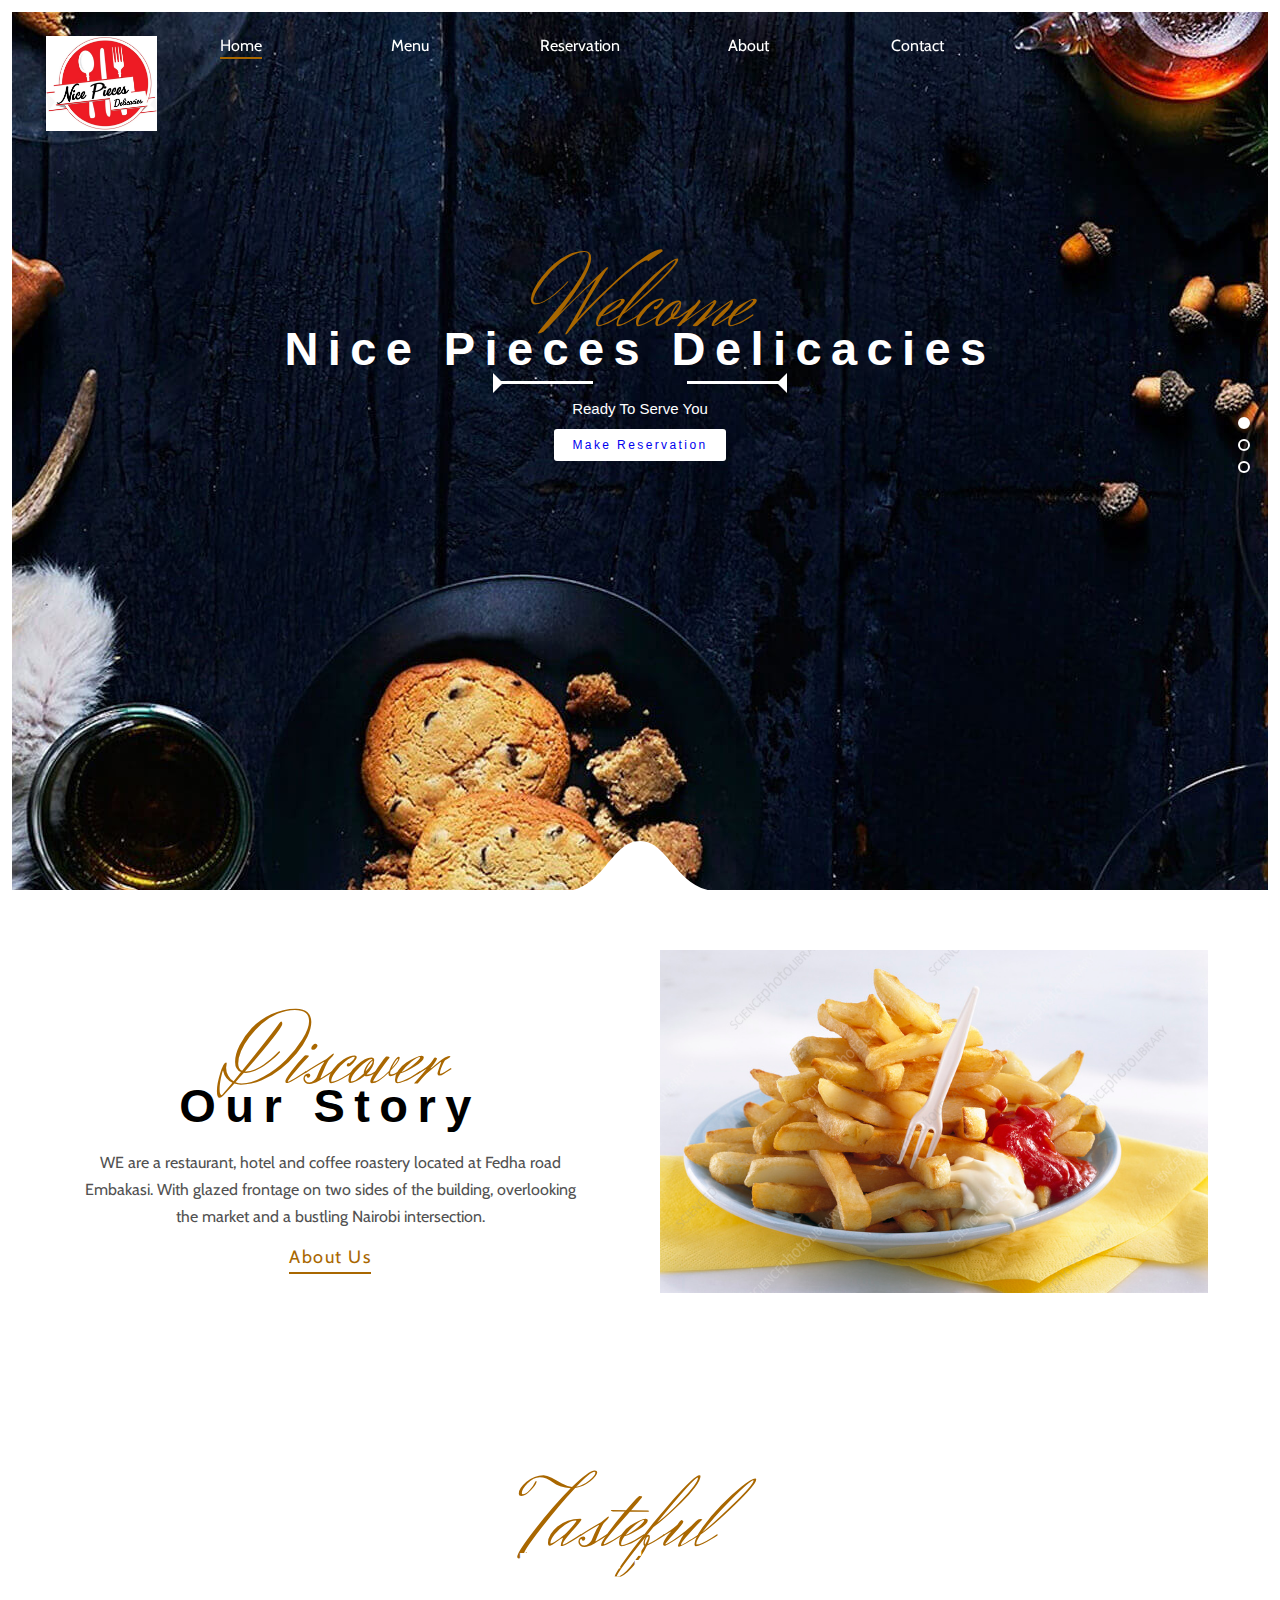
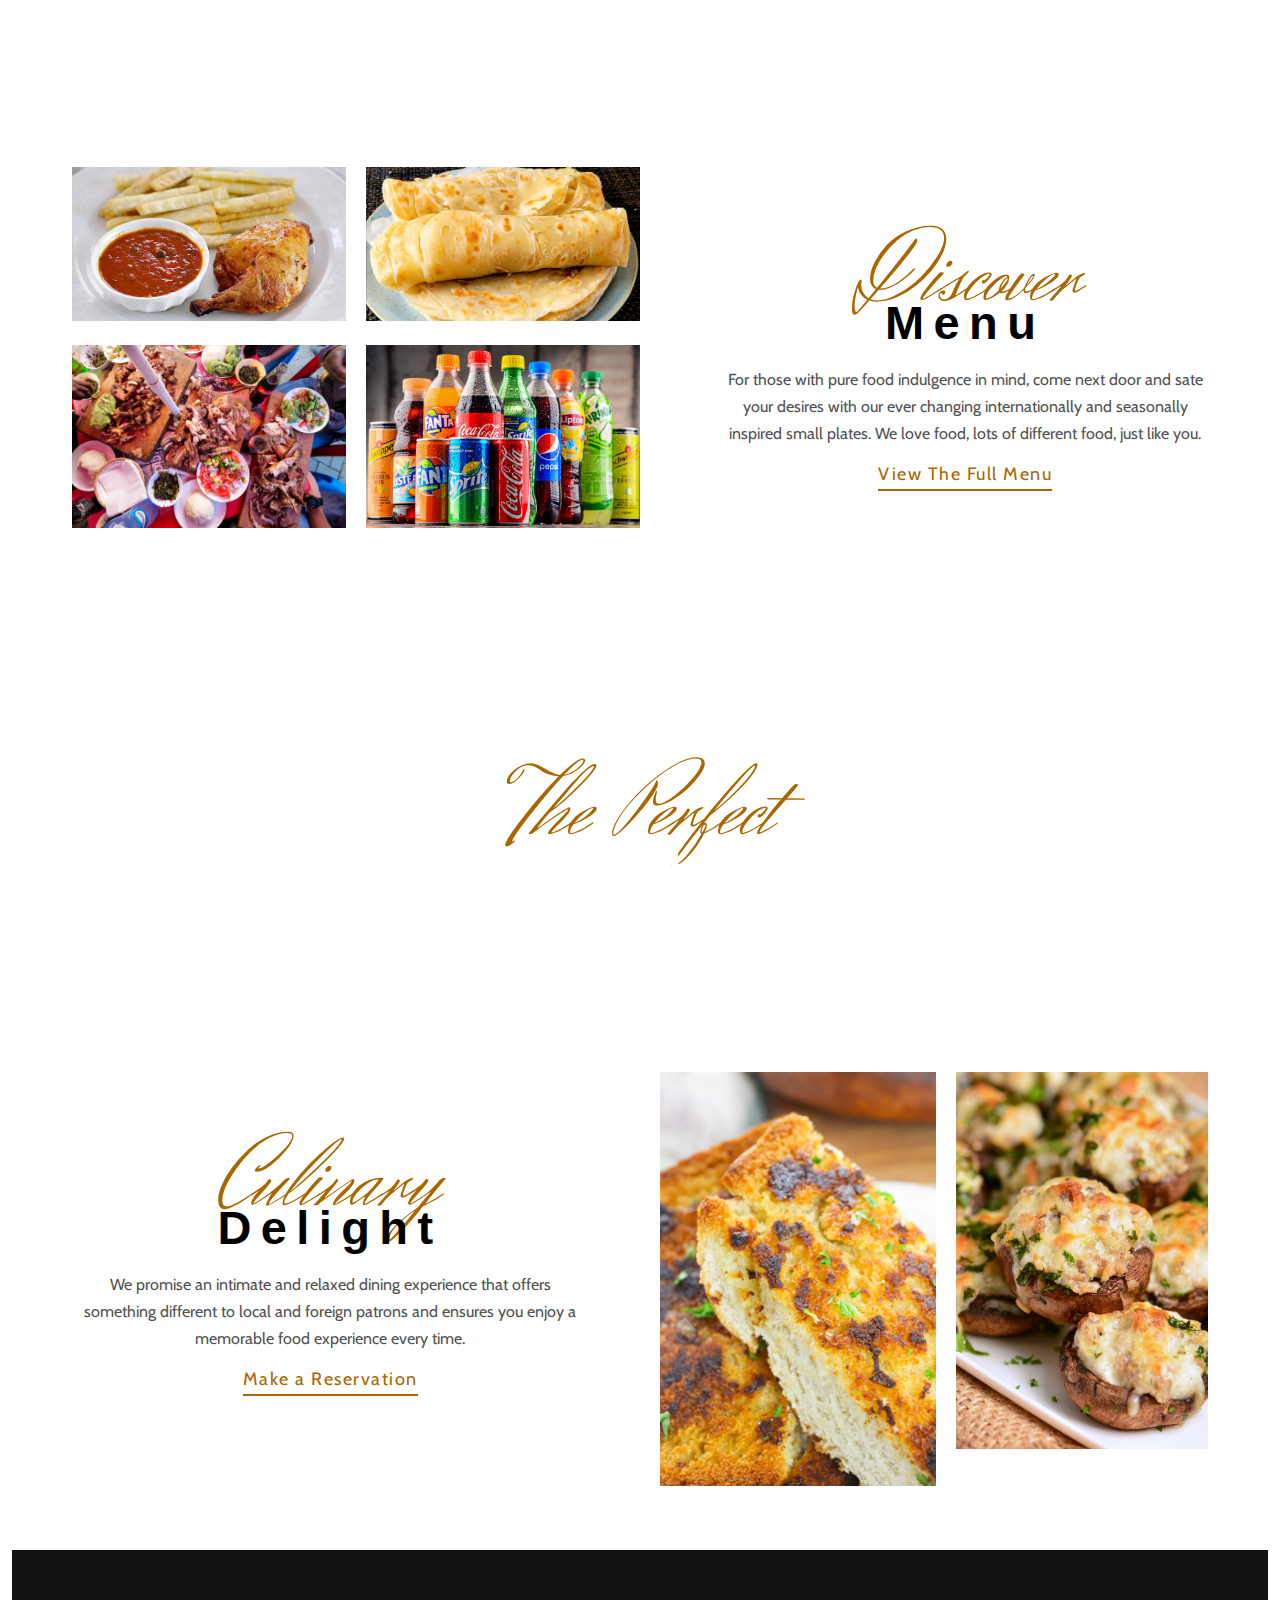
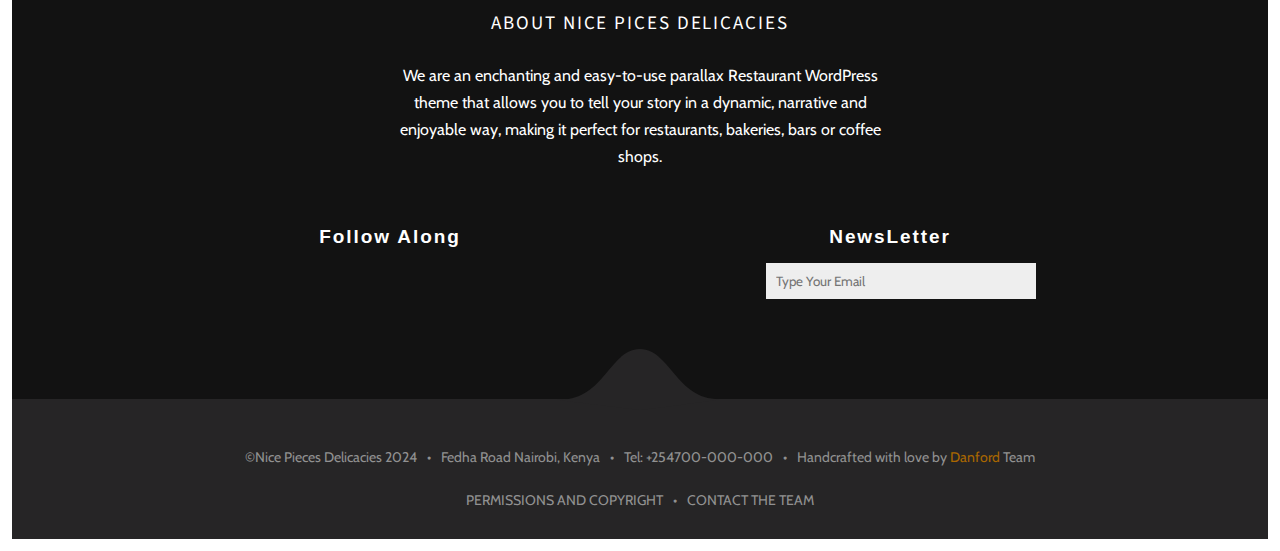
<file: index.html>
<!DOCTYPE html>
<html lang="en">

<head>
    <meta charset="utf-8">
    <meta http-equiv="x-ua-compatible" content="ie=edge">
    <title>Nice Pieces</title>
    <meta name="description" content="We are an enchanting Parallax Restaurant WordPress Theme that allows you to tell your story in an enjoyable way, perfect for restaurants or coffee shops.">
    <meta name="viewport" content="width = device-width, initial-scale = 1, shrink-to-fit = no">

    <!-- Place favicon.ico in the root directory -->
    <link rel="shortcut icon" href="images/logo.jpg">

    <!--Fonts-->
    <link href="https://fonts.googleapis.com/css?family=Cabin|Herr+Von+Muellerhoff|Source+Sans+Pro" rel="stylesheet">
    <!--Fonts-->

    <!--FontAwesome-->
    <link rel="stylesheet" href="https://use.fontawesome.com/releases/v5.1.0/css/all.css" integrity="sha384-lKuwvrZot6UHsBSfcMvOkWwlCMgc0TaWr+30HWe3a4ltaBwTZhyTEggF5tJv8tbt" crossorigin="anonymous">
    <!--FontAwesome-->

    <link rel="stylesheet" href="styles.css">
</head>

<body class="stop-scroll">

  <!--Start loader-->
  <div class="loader-wrap">
      <div class="loader">
          <span class="loader-item"></span><span class="loader-item"></span><span class="loader-item"></span><span class="loader-item"></span><span class="loader-item"></span><span class="loader-item"></span><span class="loader-item"></span><span class="loader-item"></span><span class="loader-item"></span><span class="loader-item"></span>
      </div>
  </div>
  <!--End loader-->

  <!--Start Dots-->
  <div class="dots">
      <div class="active one" data-x="header"></div>
      <div class="two" data-x=".recipes"></div>
      <div class="three" data-x=".fixed-image"></div>
  </div>
  <!--End Dots-->

 <!--Start Header-->
  <header>
      <nav>
          <div class="logo">
              <a href="index.html"><img src="images/logo.jpg" alt="Logo"></a>
          </div>
          <div class="toggle">
              <span class="first"></span>
              <span class="middle"></span>
              <span class="last"></span>
          </div>
          <div class="navigation-bar">
              <ul>
                  <li class="active"><a href="index.html">Home<span class="underline"></span></a></li>
                  <li><a href="menu.html">Menu<span class="underline"></span></a></li>
                  <li><a href="reservation.html">Reservation<span class="underline"></span></a></li>
                  <li><a href="about.html">About<span class="underline"></span></a></li>
                  <li><a href="contact.html">Contact<span class="underline"></span></a></li>
              </ul>
          </div>
      </nav>
      <div class="text">
          <h2>Welcome</h2>
          <h1>Nice Pieces Delicacies</h1>
          <div class="arrow">
              <span class="left"></span>
              <i class="fas fa-asterisk"></i>
              <span class="right"></span>
          </div>
          <span>Ready To Serve You</span>
          <div class="button"><button><a href="reservation.html">Make Reservation</a></button></div>
      </div>
      <svg class="svg-down" width="192" height="61" version="1.1" xmlns="http://www.w3.org/2000/svg" x="0px" y="0px" viewBox="0 0 160.7 61.5" enable-background="new 0 0 160.7 61.5" xml:space="preserve"><path fill="currentColor" d="M80.3,61.5c0,0,22.1-2.7,43.1-5.4s41-5.4,36.6-5.4c-21.7,0-34.1-12.7-44.9-25.4S95.3,0,80.3,0c-15,0-24.1,12.7-34.9,25.4S22.3,50.8,0.6,50.8c-4.3,0-6.5,0,3.5,1.3S36.2,56.1,80.3,61.5z"></path></svg>
      <div class="arrow-down">
      </div>
  </header>
  <!--End Header-->

  <!--start About Us-->
  <div class="about-us">
      <div class="text">
          <h2>Discover</h2>
          <h3>Our Story</h3>
          <div><i class="fas fa-asterisk"></i></div>
          <p>WE are a restaurant, hotel and coffee roastery located at Fedha road Embakasi. With glazed frontage on two sides of the building, overlooking the market and a bustling Nairobi intersection.</p>
          <div><a class="a-CTA" href="#">About Us</a></div>
      </div>
      <div class="image-container">
          <div class="image image1">
              <img src="images/chips.jpg" alt="Food Photo">
          </div>
        
      </div>
  </div>
  <!--End About Us-->

  <!--start Recipes-->
  <div class="recipes">
      <div class="image"></div>
      <div class="text">
          <h2>Tasteful</h2>
          <h3>Recipes</h3>
      </div>
  </div>
  <!--End Recipes-->

  <!--start Menu-->
  <div class="menu">
      <div class="box-model">
          <i class="fas fa-times fa-2x close"></i>
          <div class="arrow">
              <div class="arrow arrow-right"></div>
              <div class="arrow arrow-left"></div>
          </div>
          <div class="box-image-container">
              <div class="box-image">
                  <img src="images/foods.jpg"  alt="Food Photo">
              </div>
          </div>
      </div>
      <div class="menu-image-container">
          <div class="image active">
              <img src="images/chicken.jpg" alt="Food Photo">
          </div>
          <div class="image">
              <img src="images/chapati.jpg" alt="Food Photo">
          </div>
          <div class="image">
              <img src="images/foods.jpg" alt="Food Photo">
          </div>
          <div class="image">
              <img src="images/o11.jpg" alt="Food Photo">
          </div>
      </div>
      <div class="text">
          <h2>Discover</h2>
          <h3>Menu</h3>
          <div><i class="fas fa-asterisk"></i></div>
          <p>For those with pure food indulgence in mind, come next door and sate your desires with our ever changing internationally and seasonally inspired small plates.  We love food, lots of different food, just like you.</p>
          <div><a class="a-CTA" href="menu.html">View The Full Menu</a></div>
      </div>
  </div>
  <!--End Menu-->

  <!--Start fixed-image-->
  <div class="fixed-image">
      <div class="text">
          <h2>The Perfect</h2>
          <h3>Blend</h3>
      </div>
  </div>
  <!--End fixed-image-->

  <!--start About Us-->
  <div class="reservation">
      <div class="text">
          <h2>Culinary</h2>
          <h3>Delight</h3>
          <div><i class="fas fa-asterisk"></i></div>
          <p>We promise an intimate and relaxed dining experience that offers something different to local and foreign patrons and ensures you enjoy a memorable food experience every time.</p>
          <div><a class="a-CTA" href="reservation.html">Make a Reservation</a></div>
      </div>
      <div class="image-container">
          <div class="image image1">
              <img src="images/oo2.jpg" alt="Food Photo">
          </div>
          <div class="image image2">
              <img src="images/oo3.jpg" alt="Food Photo">
          </div>
      </div>
  </div>
  <!--End About Us-->

  <!--Start Footer-->
  <footer>
      <div class="text">
          <h2>ABOUT NICE PICES DELICACIES</h2>
          <div><i class="fas fa-asterisk"></i></div>
          <p>We are an enchanting and easy-to-use parallax Restaurant WordPress theme that allows you to tell your story in a dynamic, narrative and enjoyable way, making it perfect for restaurants, bakeries, bars or coffee shops.</p>
      </div>
      <div class="contact-container">
        <div class="social-media">
            <h3>Follow Along</h3>
            <div class="links">
                <a href="#"><i class="fab fa-twitter"></i></a>
                <a href="#"><i class="fab fa-facebook-square"></i></a>
                <a href="#"><i class="fab fa-pinterest"></i></a>
                <a href="#"><i class="fab fa-linkedin-in"></i></a>
            </div>
        </div>
          <div class="newsletter">
            <h3>NewsLetter</h3>
              <form method="post">
                  <input type="email" name="email" placeholder="Type Your Email">
                  <i class="fas fa-envelope"></i>
              </form>
          </div>
      </div>
  </footer>
<!--End Footer-->

<!--Start Copy-Right-->
  <div class="copyright">
      <svg class="svg-up" width="192" height="61" version="1.1" xmlns="http://www.w3.org/2000/svg" x="0px" y="0px" viewBox="0 0 160.7 61.5" enable-background="new 0 0 160.7 61.5" xml:space="preserve"><path fill="#262526" d="M80.3,61.5c0,0,22.1-2.7,43.1-5.4s41-5.4,36.6-5.4c-21.7,0-34.1-12.7-44.9-25.4S95.3,0,80.3,0c-15,0-24.1,12.7-34.9,25.4S22.3,50.8,0.6,50.8c-4.3,0-6.5,0,3.5,1.3S36.2,56.1,80.3,61.5z"></path></svg>
      <i class="fas fa-angle-double-up arrow-up"></i>
      <ul class="info">
          <li>©Nice Pieces Delicacies 2024</li>
          <li>Fedha Road Nairobi, Kenya</li>
          <li>Tel: +254700-000-000</li>
          <li>Handcrafted with love by <a href="#">Danford</a> Team</li>
      </ul>
      <ul class="CTA">
          <li><a href="#">PERMISSIONS AND COPYRIGHT</a></li>
          <li><a href="contact.html">CONTACT THE TEAM</a></li>
      </ul>
  </div>
  <!--End Copy-Right-->

  <!-- Add your site or application content here -->
  <script src="script.js"></script>
</body>
</html>
</file>
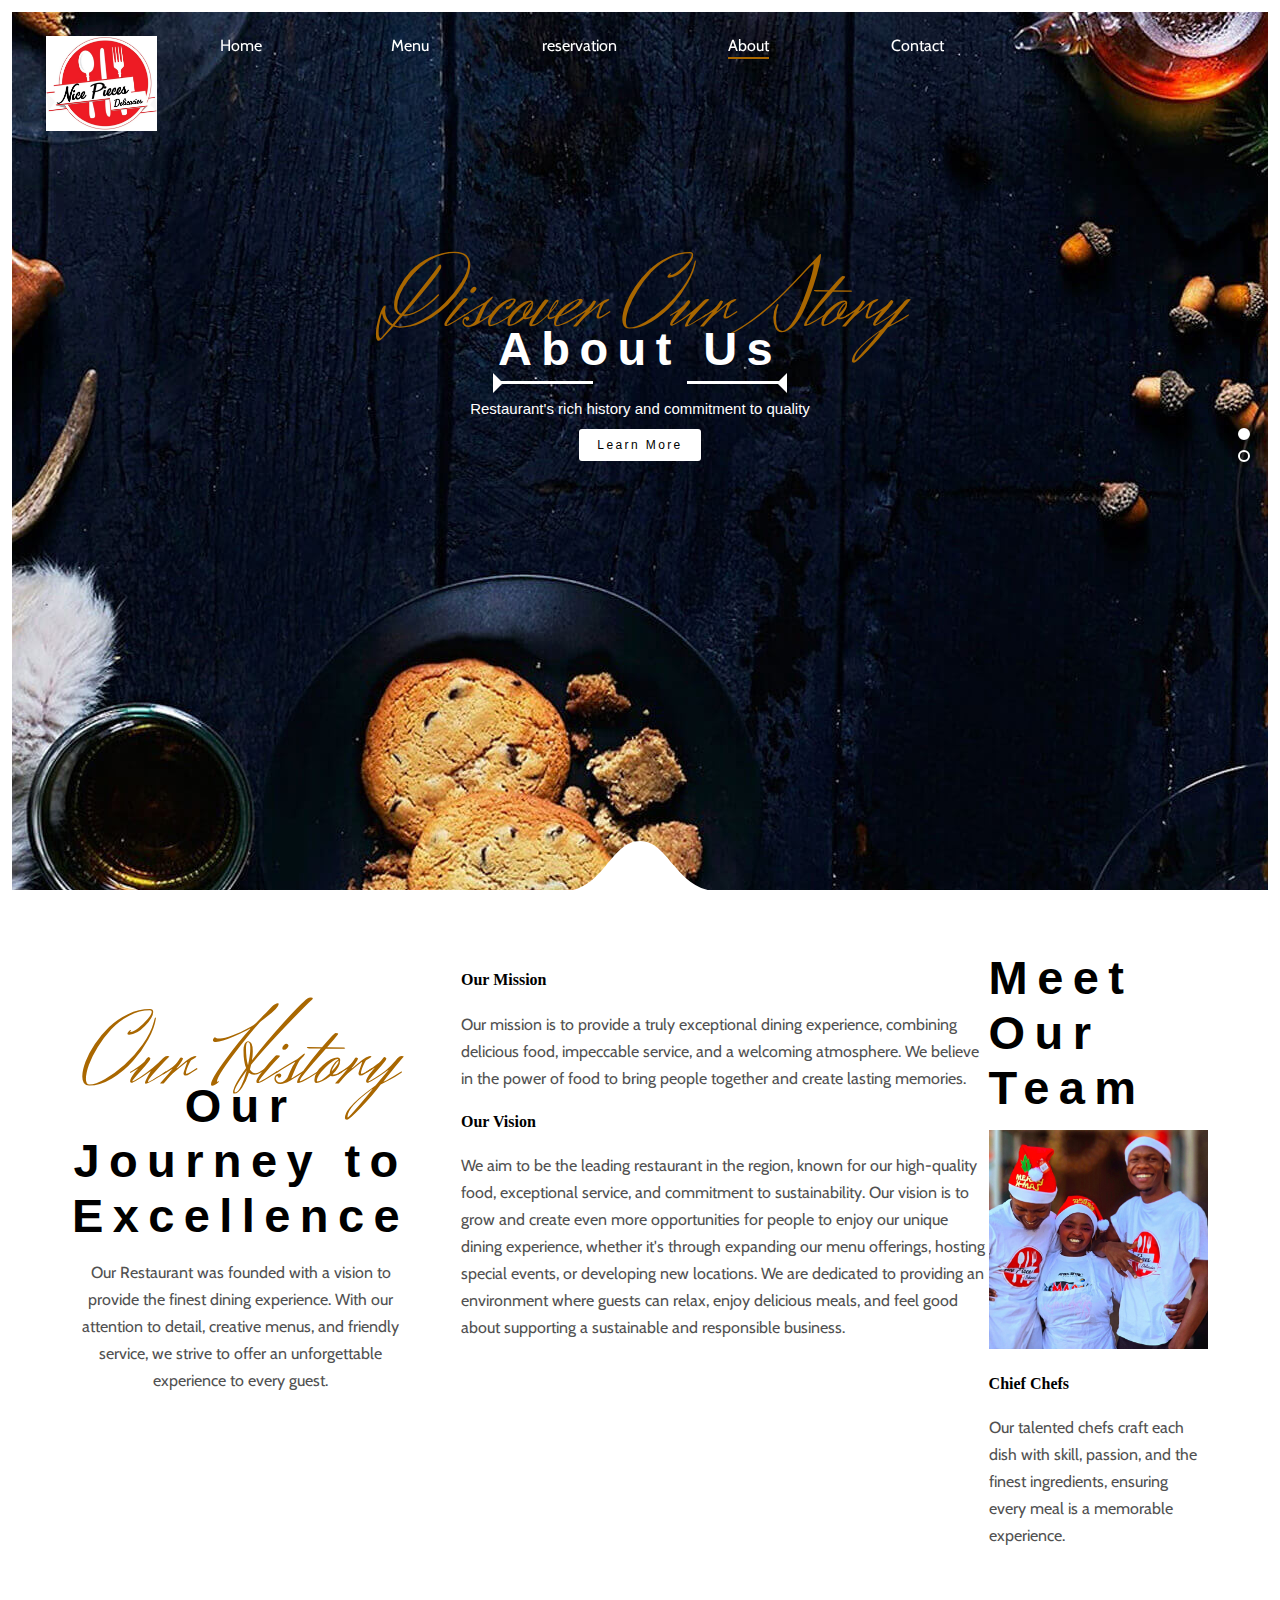
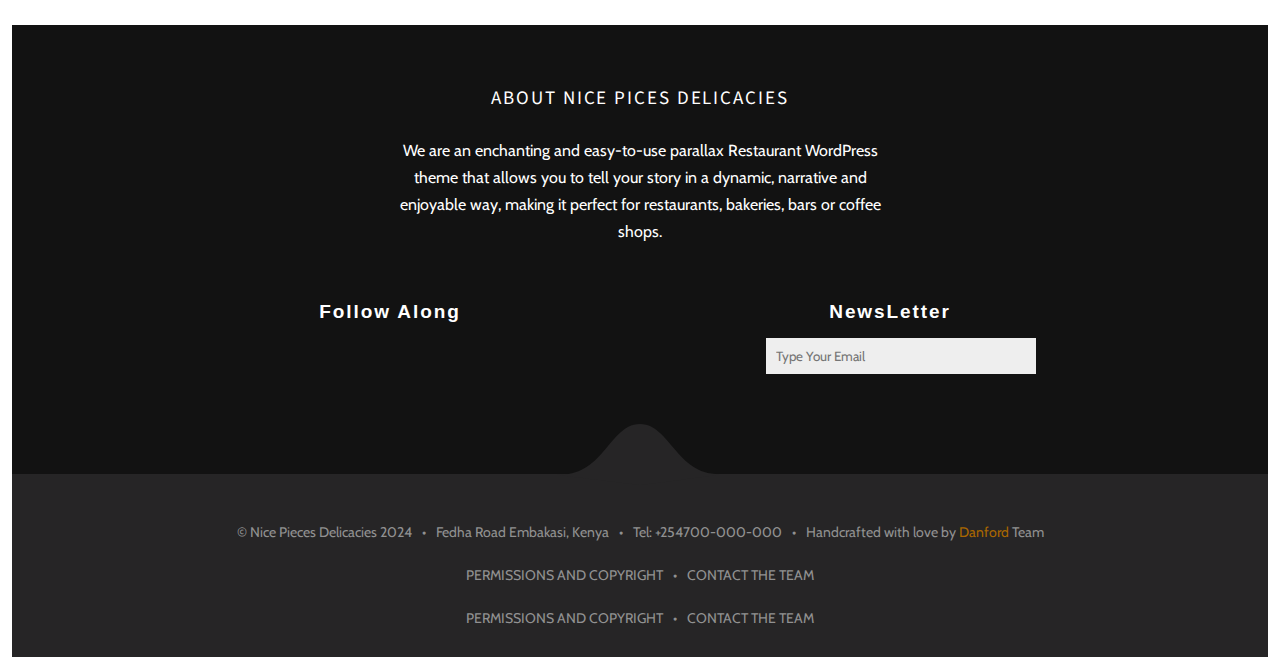
<file: about.html>
<!DOCTYPE html>
<html lang="en">

<head>
    <meta charset="utf-8">
    <meta http-equiv="x-ua-compatible" content="ie=edge">
    <title>About Us</title>
    <meta name="description" content="Learn more about our Restaurant, our history, values, and what makes us unique.">
    <meta name="viewport" content="width=device-width, initial-scale=1, shrink-to-fit=no">

    <!-- Place favicon.ico in the root directory -->
    <link rel="shortcut icon" href="https://res.cloudinary.com/abdel-rahman-ali/image/upload/v1535988515/our.png">

    <!-- Fonts -->
    <link href="https://fonts.googleapis.com/css?family=Cabin|Herr+Von+Muellerhoff|Source+Sans+Pro" rel="stylesheet">
    <!-- Fonts -->

    <!-- FontAwesome -->
    <link rel="stylesheet" href="https://use.fontawesome.com/releases/v5.1.0/css/all.css" integrity="sha384-lKuwvrZot6UHsBSfcMvOkWwlCMgc0TaWr+30HWe3a4ltaBwTZhyTEggF5tJv8tbt" crossorigin="anonymous">
    <!-- FontAwesome -->

    <link rel="stylesheet" href="styles.css">
</head>

<body class="stop-scroll">

    <!-- Start loader -->
    <div class="loader-wrap">
        <div class="loader">
            <span class="loader-item"></span><span class="loader-item"></span><span class="loader-item"></span><span class="loader-item"></span><span class="loader-item"></span><span class="loader-item"></span><span class="loader-item"></span><span class="loader-item"></span><span class="loader-item"></span><span class="loader-item"></span>
        </div>
    </div>
    <!-- End loader -->

    <!-- Start Dots -->
    <div class="dots">
        <div class="active one" data-x="header"></div>
        <div class="two" data-x=".about-us"></div>
    </div>
    <!-- End Dots -->

    <!-- Start Header -->
    <header>
        <nav>
            <div class="logo">
                <a href="index.html"><img src="images/logo.jpg" alt="Logo"></a>
            </div>
            <div class="toggle">
                <span class="first"></span>
                <span class="middle"></span>
                <span class="last"></span>
            </div>
            <div class="navigation-bar">
                <ul>
                    <li><a href="index.html">Home<span class="underline"></span></a></li>
                    <li><a href="menu.html">Menu<span class="underline"></span></a></li>
                    <li><a href="reservation.html">reservation<span class="underline"></span></a></li>
                    <li class="active"><a href="about.html">About<span class="underline"></span></a></li>
                    <li><a href="contact.html">Contact<span class="underline"></span></a></li>
                </ul>
            </div>
        </nav>
        <div class="text">
            <h2>Discover Our Story</h2>
            <h1>About Us</h1>
            <div class="arrow">
                <span class="left"></span>
                <i class="fas fa-asterisk"></i>
                <span class="right"></span>
            </div>
            <span> Restaurant's rich history and commitment to quality</span>
            <div class="button"><button>Learn More</button></div>
        </div>
        <svg class="svg-down" width="192" height="61" version="1.1" xmlns="http://www.w3.org/2000/svg" x="0px" y="0px" viewBox="0 0 160.7 61.5" enable-background="new 0 0 160.7 61.5" xml:space="preserve"><path fill="currentColor" d="M80.3,61.5c0,0,22.1-2.7,43.1-5.4s41-5.4,36.6-5.4c-21.7,0-34.1-12.7-44.9-25.4S95.3,0,80.3,0c-15,0-24.1,12.7-34.9,25.4S22.3,50.8,0.6,50.8c-4.3,0-6.5,0,3.5,1.3S36.2,56.1,80.3,61.5z"></path></svg>
        <div class="arrow-down">
        </div>
    </header>
    <!-- End Header -->

    <!-- Start About Us Section -->
    <div class="about-us">
        <div class="text">
            <h2>Our History</h2>
            <h3>Our Journey to Excellence</h3>
            <div><i class="fas fa-asterisk"></i></div>
            <p>Our Restaurant was founded with a vision to provide the finest dining experience. With our attention to detail, creative menus, and friendly service, we strive to offer an unforgettable experience to every guest.</p>
        </div>

        <div class="mission-vision">
            <div class="section">
                <h4>Our Mission</h4>
                <p>Our mission is to provide a truly exceptional dining experience, combining delicious food, impeccable service, and a welcoming atmosphere. We believe in the power of food to bring people together and create lasting memories.</p>
            </div>
            <div class="section">
                <h4>Our Vision</h4>
                <p>We aim to be the leading restaurant in the region, known for our high-quality food, exceptional service, and commitment to sustainability. Our vision is to grow and create even more opportunities for people to enjoy our unique dining experience, whether it's through expanding our menu offerings, hosting special events, or developing new locations. We are dedicated to providing an environment where guests can relax, enjoy delicious meals, and feel good about supporting a sustainable and responsible business.</p>
            </div>
        </div>

      <div class="team">
            <h3 style="color:black">Meet Our Team</h3>
            <div class="team-member">
                <img src="images/team.jpg" alt="Team Member 1">
                <div class="info">
                    <h4>Chief Chefs</h4>
                    <p>Our talented chefs craft each dish with skill,
                         passion, and the finest ingredients, ensuring every meal is a memorable experience.</p>
                </div>
            </div>
  <!--         <div class="team-member">
                <img src="team-member-2.jpg" alt="Team Member 2">
                <div class="info">
                    <h4>Jane Smith</h4>
                    <p>Restaurant Manager</p>
                </div>
            </div>                    --> 
                                                                             
        </div>                                                                  
    </div>
    <!-- End About Us Section -->

    <!-- Start Footer -->
    <footer>
        <div class="text">
            <h2>ABOUT NICE PICES DELICACIES</h2>
            <div><i class="fas fa-asterisk"></i></div>
            <p>We are an enchanting and easy-to-use parallax Restaurant WordPress theme that allows you to tell your story in a dynamic, narrative and enjoyable way, making it perfect for restaurants, bakeries, bars or coffee shops.</p>
        </div>
        <div class="contact-container">
            <div class="social-media">
                <h3>Follow Along</h3>
                <div class="links">
                    <a href="#"><i class="fab fa-twitter"></i></a>
                    <a href="#"><i class="fab fa-facebook-square"></i></a>
                    <a href="#"><i class="fab fa-pinterest"></i></a>
                    <a href="#"><i class="fab fa-linkedin-in"></i></a>
                </div>
            </div>
            <div class="newsletter">
                <h3>NewsLetter</h3>
                <form method="post">
                    <input type="email" name="email" placeholder="Type Your Email">
                    <i class="fas fa-envelope"></i>
                </form>
            </div>
        </div>
    </footer>
    <!-- End Footer -->

    <!-- Start Copy-Right -->
    <div class="copyright">
        <svg class="svg-up" width="192" height="61" version="1.1" xmlns="http://www.w3.org/2000/svg" x="0px" y="0px" viewBox="0 0 160.7 61.5" enable-background="new 0 0 160.7 61.5" xml:space="preserve"><path fill="#262526" d="M80.3,61.5c0,0,22.1-2.7,43.1-5.4s41-5.4,36.6-5.4c-21.7,0-34.1-12.7-44.9-25.4S95.3,0,80.3,0c-15,0-24.1,12.7-34.9,25.4S22.3,50.8,0.6,50.8c-4.3,0-6.5,0,3.5,1.3S36.2,56.1,80.3,61.5z"></path></svg>
        <i class="fas fa-angle-double-up arrow-up"></i>
        <ul class="info">
            <li>© Nice Pieces Delicacies 2024</li>
            <li>Fedha Road Embakasi, Kenya</li>
            <li>Tel: +254700-000-000</li>
            <li>Handcrafted with love by <a href="#">Danford</a> Team</li>
        </ul>
        <ul class="CTA">
            <li><a href="#">PERMISSIONS AND COPYRIGHT</a></li>
            <li><a href="contact.html">CONTACT THE TEAM</a></li>
        </ul>
        <ul class="CTA">
            <li><a href="#">PERMISSIONS AND COPYRIGHT</a></li>
            <li><a href="contact.html">CONTACT THE TEAM</a></li>
        </ul>
    </div>
    <!-- End Copy-Right -->

    <!-- Add your site or application content here -->
    <script src="script.js"></script>

</body>

</html>
</file>
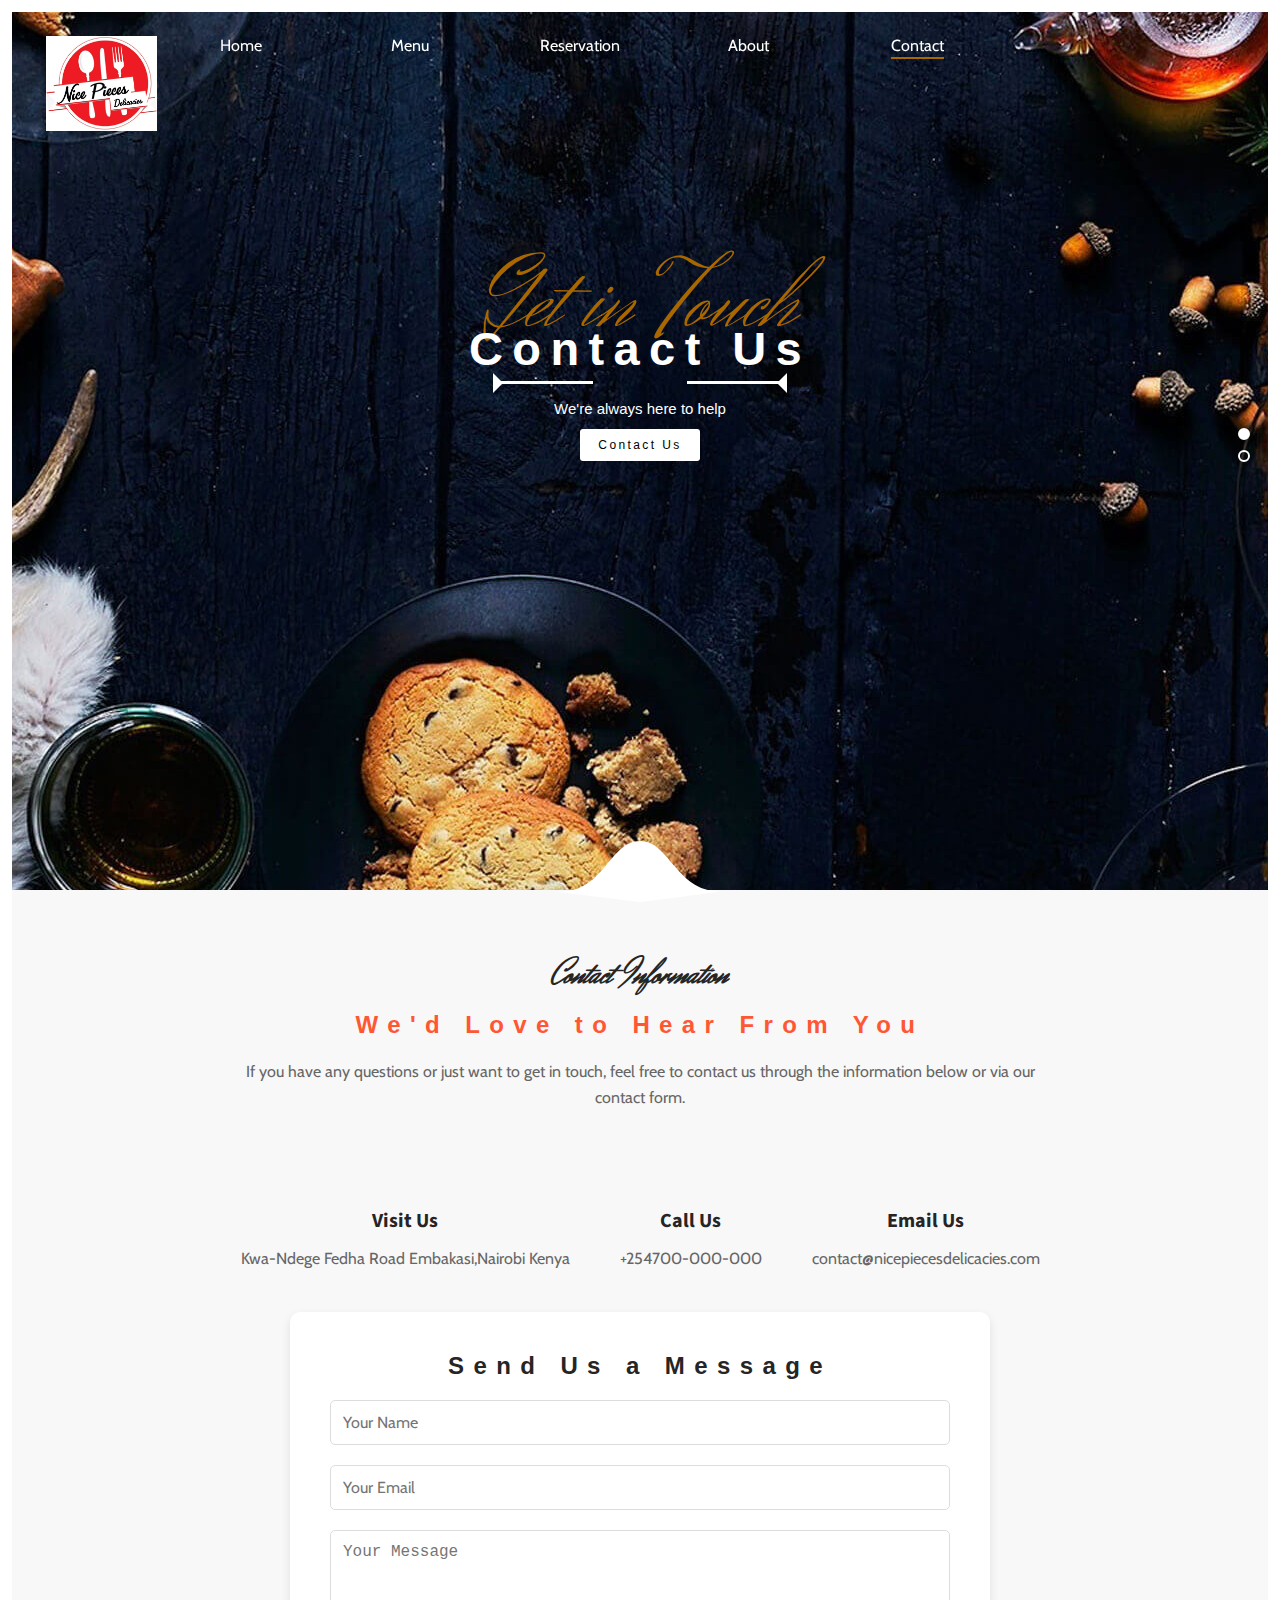
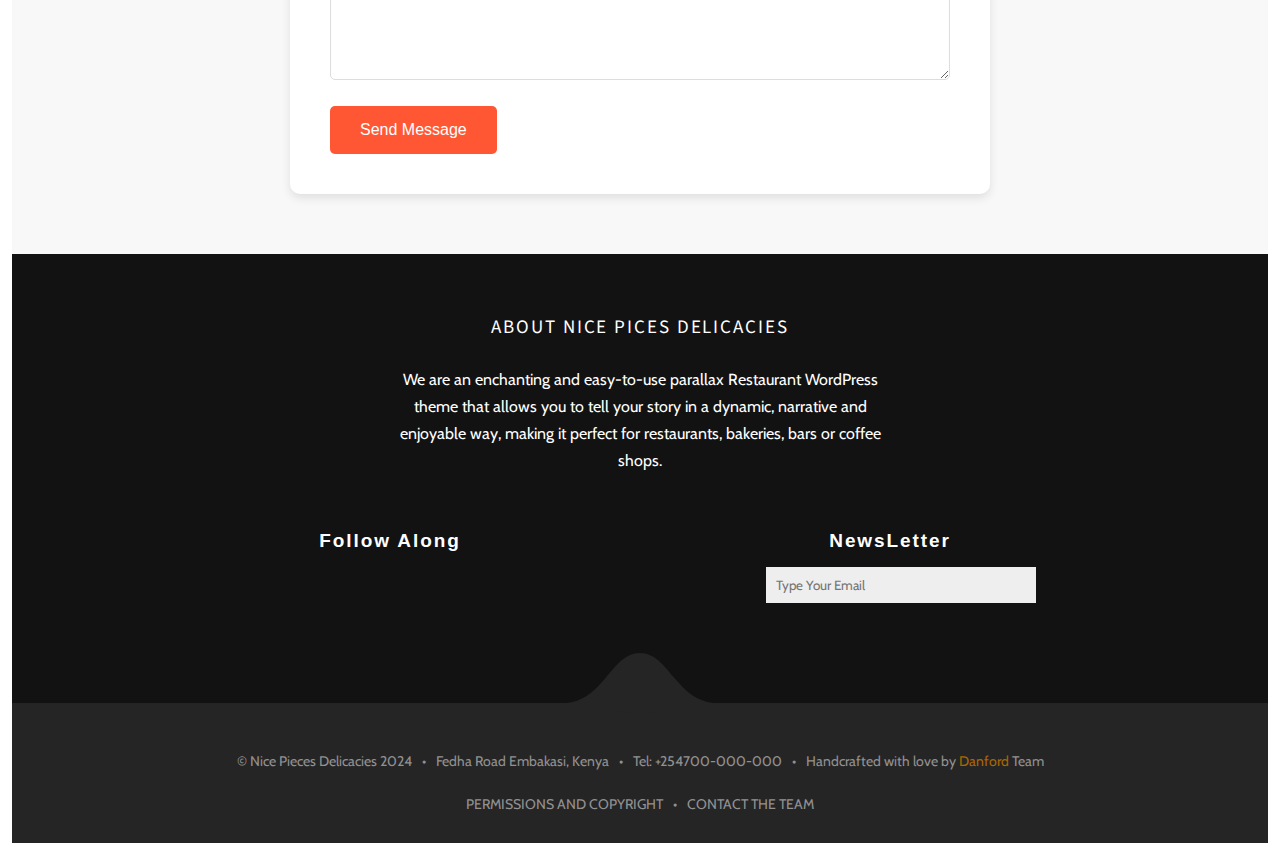
<file: contact.html>
<!DOCTYPE html>
<html lang="en">

<head>
    <meta charset="utf-8">
    <meta http-equiv="x-ua-compatible" content="ie=edge">
    <title>Contact Us</title>
    <meta name="description" content="Contact page for the Rosa restaurant, featuring our location and contact information.">
    <meta name="viewport" content="width=device-width, initial-scale=1, shrink-to-fit=no">

    <!-- Place favicon.ico in the root directory -->
    <link rel="shortcut icon" href="https://res.cloudinary.com/abdel-rahman-ali/image/upload/v1535988515/rosa-favicon.png">

    <!-- Fonts -->
    <link href="https://fonts.googleapis.com/css?family=Cabin|Herr+Von+Muellerhoff|Source+Sans+Pro" rel="stylesheet">
    <!-- Fonts -->

    <!-- FontAwesome -->
    <link rel="stylesheet" href="https://use.fontawesome.com/releases/v5.1.0/css/all.css" integrity="sha384-lKuwvrZot6UHsBSfcMvOkWwlCMgc0TaWr+30HWe3a4ltaBwTZhyTEggF5tJv8tbt" crossorigin="anonymous">
    <!-- FontAwesome -->

    <link rel="stylesheet" href="styles.css">

    <style>/* Contact Us Section Styling */
        .contact-us {
            padding: 60px 30px;
            background-color: #f8f8f8;
            color: #333;
            font-family: 'Source Sans Pro', sans-serif;
            display: flex;
            flex-direction: column;
            align-items: center;
        }
        
        .contact-us .text {
            text-align: center;
            margin-bottom: 40px;
        }
        
        .contact-us .text h2 {
            font-size: 36px;
            font-weight: bold;
            color: #262526;
            margin-bottom: 10px;
        }
        
        .contact-us .text h3 {
            font-size: 24px;
            color: #ff5733; /* Accent color */
            margin-bottom: 20px;
        }
        
        .contact-us .text i {
            font-size: 40px;
            color: #ff5733;
            margin-bottom: 20px;
        }
        
        .contact-us .text p {
            font-size: 16px;
            line-height: 1.6;
            color: #666;
            max-width: 800px;
            margin: 0 auto 30px;
        }
        
        /* Contact Details Section */
        .contact-details {
            display: flex;
            justify-content: center;
            gap: 50px;
            margin-bottom: 40px;
        }
        
        .contact-details .contact-item {
            text-align: center;
        }
        
        .contact-details .contact-item h4 {
            font-size: 20px;
            font-weight: bold;
            color: #262526;
            margin-bottom: 10px;
        }
        
        .contact-details .contact-item p {
            font-size: 16px;
            color: #666;
            margin: 0;
        }
        
        /* Contact Form Section */
        .contact-form {
            background-color: #fff;
            border-radius: 10px;
            padding: 40px;
            max-width: 700px;
            width: 100%;
            box-shadow: 0 4px 10px rgba(0, 0, 0, 0.1);
        }
        
        .contact-form h3 {
            font-size: 24px;
            font-weight: bold;
            color: #262526;
            margin-bottom: 20px;
            text-align: center;
        }
        
        .contact-form input,
        .contact-form textarea {
            width: 100%;
            padding: 12px;
            font-size: 16px;
            margin-bottom: 20px;
            border: 1px solid #ddd;
            border-radius: 5px;
            outline: none;
            transition: border-color 0.3s ease;
        }
        
        .contact-form input:focus,
        .contact-form textarea:focus {
            border-color: #ff5733;
        }
        
        .contact-form textarea {
            resize: vertical;
            height: 150px;
        }
        
        .contact-form button {
            padding: 15px 30px;
            background-color: #ff5733;
            color: white;
            font-size: 16px;
            border: none;
            border-radius: 5px;
            cursor: pointer;
            transition: background-color 0.3s ease;
        }
        
        .contact-form button:hover {
            background-color: #e54b2e; /* Slightly darker shade */
        }
        
        .contact-form button:focus {
            outline: none;
        }
        
        /* Responsive design */
        @media (max-width: 768px) {
            .contact-details {
                flex-direction: column;
                align-items: center;
            }
        
            .contact-details .contact-item {
                margin-bottom: 30px;
            }
        }
        </style>

</head>

<body class="stop-scroll">

    <!-- Start loader -->
    <div class="loader-wrap">
        <div class="loader">
            <span class="loader-item"></span><span class="loader-item"></span><span class="loader-item"></span><span class="loader-item"></span><span class="loader-item"></span><span class="loader-item"></span><span class="loader-item"></span><span class="loader-item"></span><span class="loader-item"></span><span class="loader-item"></span>
        </div>
    </div>
    <!-- End loader -->

    <!-- Start Dots -->
    <div class="dots">
        <div class="active one" data-x="header"></div>
        <div class="two" data-x=".contact-us"></div>
    </div>
    <!-- End Dots -->

    <!-- Start Header -->
    <header>
        <nav>
            <div class="logo">
                <a href="index.html"><img src="images/logo.jpg" alt="Logo"></a>
            </div>
            <div class="toggle">
                <span class="first"></span>
                <span class="middle"></span>
                <span class="last"></span>
            </div>
            <div class="navigation-bar">
                <ul>
                    <li><a href="index.html">Home<span class="underline"></span></a></li>
                    <li><a href="menu.html">Menu<span class="underline"></span></a></li>
                    <li><a href="reservation.html">Reservation<span class="underline"></span></a></li>
                    <li><a href="about.html">About<span class="underline"></span></a></li>
                    <li class="active"><a href="contact.html">Contact<span class="underline"></span></a></li>
                </ul>
            </div>
        </nav>
        <div class="text">
            <h2>Get in Touch</h2>
            <h1>Contact Us</h1>
            <div class="arrow">
                <span class="left"></span>
                <i class="fas fa-asterisk"></i>
                <span class="right"></span>
            </div>
            <span>We're always here to help</span>
            <div class="button"><button>Contact Us</button></div>
        </div>
        <svg class="svg-down" width="192" height="61" version="1.1" xmlns="http://www.w3.org/2000/svg" x="0px" y="0px" viewBox="0 0 160.7 61.5" enable-background="new 0 0 160.7 61.5" xml:space="preserve"><path fill="currentColor" d="M80.3,61.5c0,0,22.1-2.7,43.1-5.4s41-5.4,36.6-5.4c-21.7,0-34.1-12.7-44.9-25.4S95.3,0,80.3,0c-15,0-24.1,12.7-34.9,25.4S22.3,50.8,0.6,50.8c-4.3,0-6.5,0,3.5,1.3S36.2,56.1,80.3,61.5z"></path></svg>
        <div class="arrow-down">
        </div>
    </header>
    <!-- End Header -->

    <!-- Start Contact Us Section -->
    <div class="contact-us">
        <div class="text">
            <h2>Contact Information</h2>
            <h3>We'd Love to Hear From You</h3>
            <div><i class="fas fa-asterisk"></i></div>
            <p>If you have any questions or just want to get in touch, feel free to contact us through the information below or via our contact form.</p>
        </div>

        <div class="contact-details">
            <div class="contact-item">
                <h4>Visit Us</h4>
                <p>Kwa-Ndege Fedha Road Embakasi,Nairobi Kenya</p>
            </div>
            <div class="contact-item">
                <h4>Call Us</h4>
                <p>+254700-000-000</p>
            </div>
            <div class="contact-item">
                <h4>Email Us</h4>
                <p>contact@nicepiecesdelicacies.com</p>
            </div>
        </div>

        <div class="contact-form">
            <h3>Send Us a Message</h3>
            <form method="post">
                <input type="text" name="name" placeholder="Your Name" required>
                <input type="email" name="email" placeholder="Your Email" required>
                <textarea name="message" placeholder="Your Message" rows="5" required></textarea>
                <button type="submit">Send Message</button>
            </form>
        </div>
    </div>
    <!-- End Contact Us Section -->

    <!-- Start Footer -->
    <footer>
        <div class="text">
            <h2>ABOUT NICE PICES DELICACIES</h2>
            <div><i class="fas fa-asterisk"></i></div>
            <p>We are an enchanting and easy-to-use parallax Restaurant WordPress theme that allows you to tell your story in a dynamic, narrative and enjoyable way, making it perfect for restaurants, bakeries, bars or coffee shops.</p>
        </div>
        <div class="contact-container">
            <div class="social-media">
                <h3>Follow Along</h3>
                <div class="links">
                    <a href="#"><i class="fab fa-twitter"></i></a>
                    <a href="#"><i class="fab fa-facebook-square"></i></a>
                    <a href="#"><i class="fab fa-pinterest"></i></a>
                    <a href="#"><i class="fab fa-linkedin-in"></i></a>
                </div>
            </div>
            <div class="newsletter">
                <h3>NewsLetter</h3>
                <form method="post">
                    <input type="email" name="email" placeholder="Type Your Email">
                    <i class="fas fa-envelope"></i>
                </form>
            </div>
        </div>
    </footer>
    <!-- End Footer -->

    <!-- Start Copy-Right -->
    <div class="copyright">
        <svg class="svg-up" width="192" height="61" version="1.1" xmlns="http://www.w3.org/2000/svg" x="0px" y="0px" viewBox="0 0 160.7 61.5" enable-background="new 0 0 160.7 61.5" xml:space="preserve"><path fill="#262526" d="M80.3,61.5c0,0,22.1-2.7,43.1-5.4s41-5.4,36.6-5.4c-21.7,0-34.1-12.7-44.9-25.4S95.3,0,80.3,0c-15,0-24.1,12.7-34.9,25.4S22.3,50.8,0.6,50.8c-4.3,0-6.5,0,3.5,1.3S36.2,56.1,80.3,61.5z"></path></svg>
        <i class="fas fa-angle-double-up arrow-up"></i>
        <ul class="info">
            <li>© Nice Pieces Delicacies 2024</li>
            <li>Fedha Road Embakasi, Kenya</li>
            <li>Tel: +254700-000-000</li>
            <li>Handcrafted with love by <a href="#">Danford</a> Team</li>
        </ul>
        <ul class="CTA">
            <li><a href="#">PERMISSIONS AND COPYRIGHT</a></li>
            <li><a href="contact.html">CONTACT THE TEAM</a></li>
        </ul>
    </div>
    <!-- End Copy-Right -->

    <!-- Add your site or application content here -->
    <script src="script.js"></script>
</body>

</html>
</file>
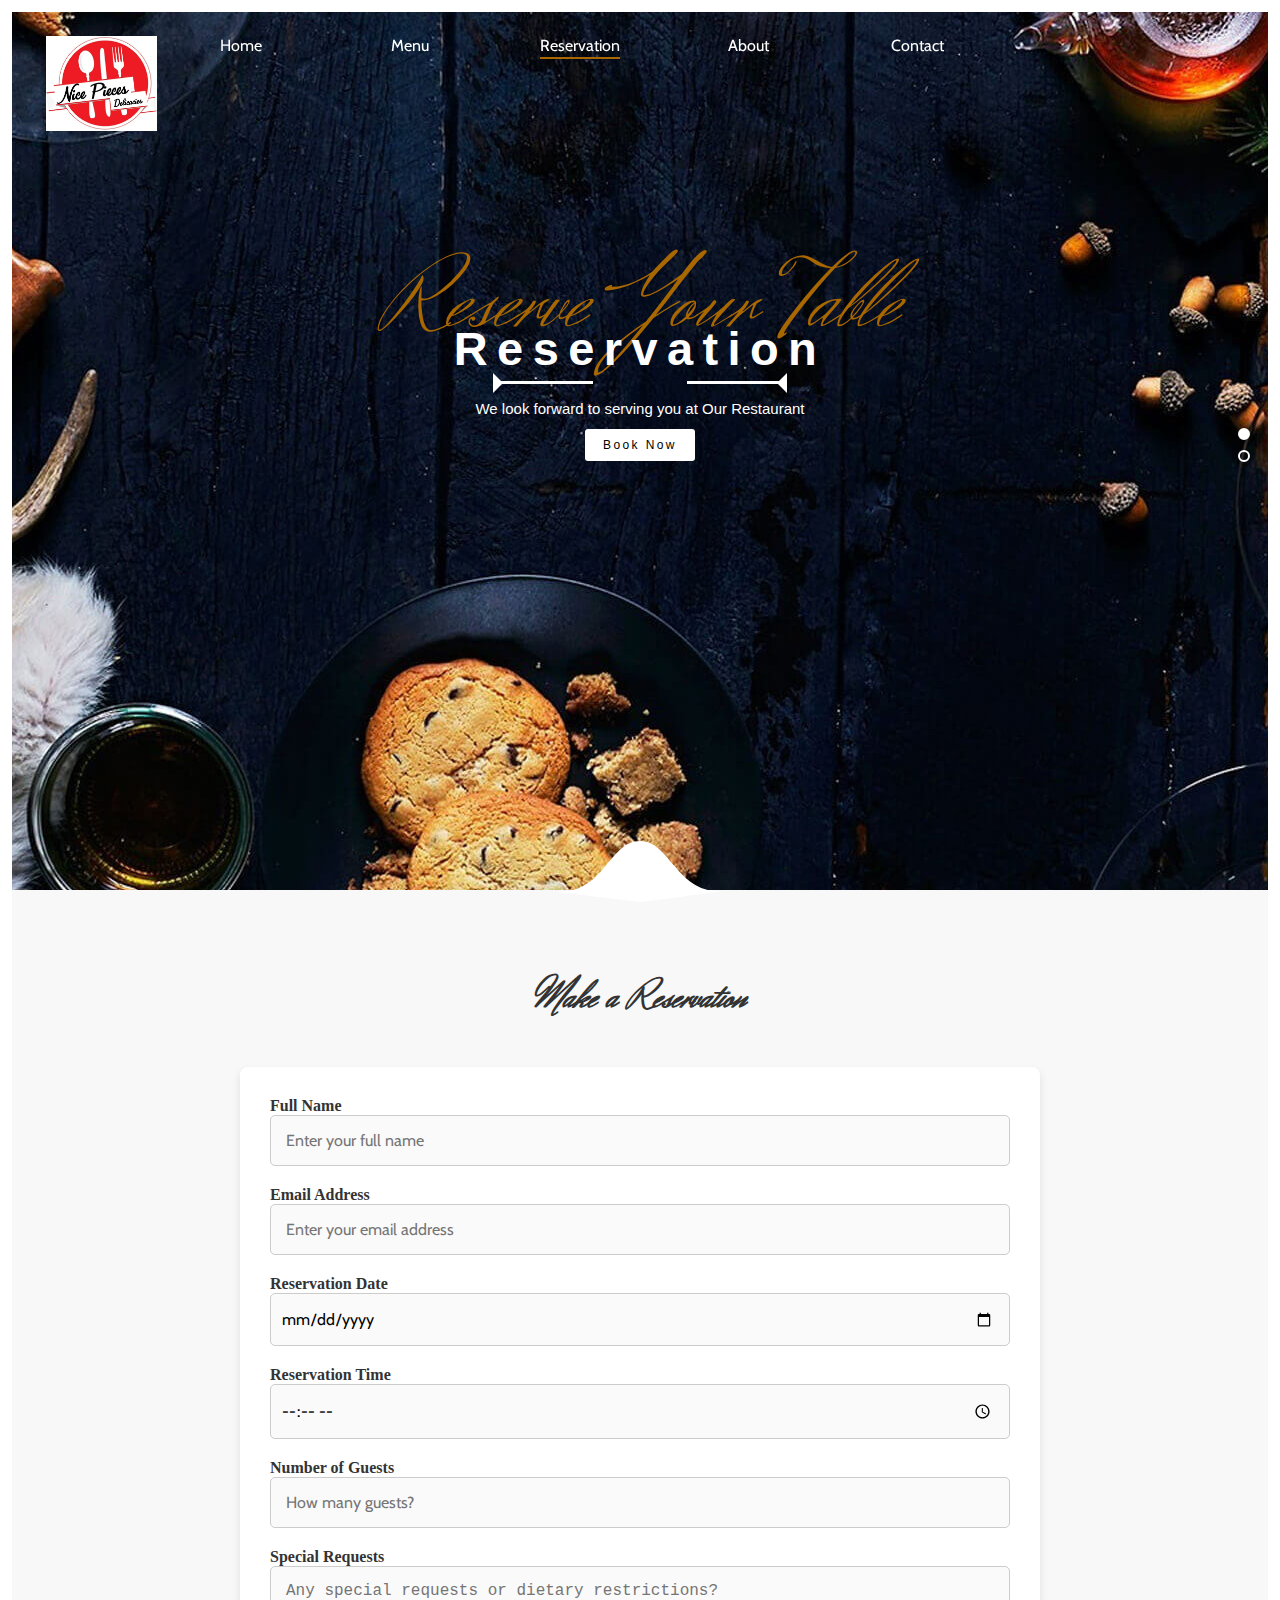
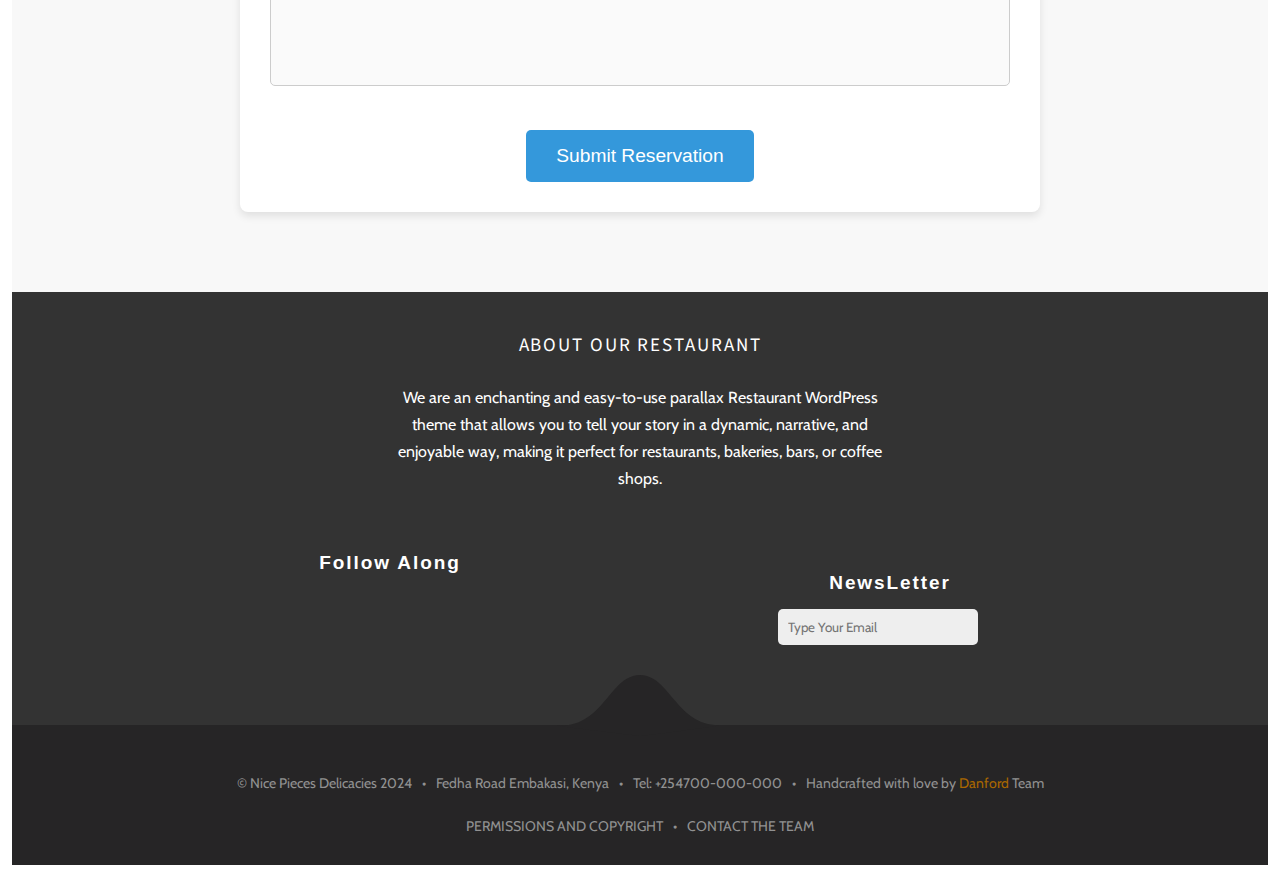
<file: reservation.html>
<!DOCTYPE html>
<html lang="en">

<head>
    <meta charset="utf-8">
    <meta http-equiv="x-ua-compatible" content="ie=edge">
    <title>Reservation</title>
    <meta name="description" content="Make a reservation at our Restaurant. Book a table for any occasion, and enjoy our exceptional dining experience.">
    <meta name="viewport" content="width=device-width, initial-scale=1, shrink-to-fit=no">

    <!-- Place favicon.ico in the root directory -->
    <link rel="shortcut icon" href="https://res.cloudinary.com/abdel-rahman-ali/image/upload/v1535988515/our-favicon.png">

    <!-- Fonts -->
    <link href="https://fonts.googleapis.com/css?family=Cabin|Herr+Von+Muellerhoff|Source+Sans+Pro" rel="stylesheet">
    <!-- Fonts -->

    <!-- FontAwesome -->
    <link rel="stylesheet" href="https://use.fontawesome.com/releases/v5.1.0/css/all.css" integrity="sha384-lKuwvrZot6UHsBSfcMvOkWwlCMgc0TaWr+30HWe3a4ltaBwTZhyTEggF5tJv8tbt" crossorigin="anonymous">
    <!-- FontAwesome -->

    <link rel="stylesheet" href="styles.css">

    <style>
        /* Global Styles for Header */

/* Reservation Form Section */
.reservation-section {
    padding: 80px 20px;
    background-color: #f8f8f8;
}

.reservation-section h2 {
    text-align: center;
    font-size: 2.5rem;
    font-weight: bold;
    margin-bottom: 40px;
    color: #333;
}

/* Form Styles */
.reservation-form {
    display: flex;
    flex-direction: column;
    align-items: center;
    width: 100%;
    max-width: 800px;
    margin: 0 auto;
    padding: 30px;
    background-color: white;
    border-radius: 8px;
    box-shadow: 0 4px 8px rgba(0, 0, 0, 0.1);
}

.reservation-form .form-group {
    width: 100%;
    margin-bottom: 20px;
}

.reservation-form label {
    font-size: 1rem;
    font-weight: 600;
    margin-bottom: 8px;
    color: #333;
}

.reservation-form input, .reservation-form textarea {
    width: 100%;
    padding: 15px;
    font-size: 1rem;
    border: 1px solid #ccc;
    border-radius: 5px;
    background-color: #fafafa;
    transition: all 0.3s ease;
}

.reservation-form input:focus, .reservation-form textarea:focus {
    outline: none;
    border-color: #3498db;
    box-shadow: 0 0 5px rgba(52, 152, 219, 0.4);
}

.reservation-form input[type="date"],
.reservation-form input[type="time"] {
    padding-left: 10px;
}

.reservation-form textarea {
    height: 120px;
    resize: none;
}

.reservation-form button {
    padding: 15px 30px;
    font-size: 1.2rem;
    background-color: #3498db;
    color: white;
    border: none;
    border-radius: 5px;
    cursor: pointer;
    margin-top: 20px;
    transition: background-color 0.3s ease;
}

.reservation-form button:hover {
    background-color: #2980b9;
}

/* Responsive Design for Small Screens */
@media (max-width: 768px) {
    .reservation-form {
        padding: 20px;
        margin: 10px;
    }

    .reservation-section h2 {
        font-size: 2rem;
    }
}

/* Footer Styles */
footer {
    background-color: #333;
    color: white;
    padding: 40px 0;
}

footer .text {
    text-align: center;
    margin-bottom: 20px;
}

footer .social-media {
    text-align: center;
}

footer .social-media .links {
    margin-top: 10px;
}

footer .social-media .links a {
    color: white;
    margin: 0 10px;
    font-size: 1.5rem;
    transition: color 0.3s ease;
}

footer .social-media .links a:hover {
    color: #3498db;
}

footer .newsletter {
    text-align: center;
    margin-top: 20px;
}

footer .newsletter form {
    display: flex;
    justify-content: center;
    align-items: center;
}

footer .newsletter input[type="email"] {
    padding: 10px;
    border: none;
    border-radius: 5px;
    width: 200px;
}

footer .newsletter i {
    color: #3498db;
    margin-left: 10px;
}

footer .copyright {
    background-color: #262526;
    color: white;
    padding: 10px 0;
    text-align: center;
}

footer .info {
    list-style: none;
    padding: 0;
    margin: 0;
}

footer .info li {
    display: inline-block;
    margin: 0 10px;
}

footer .info li a {
    color: white;
    text-decoration: none;
}

footer .info li a:hover {
    color: #3498db;
}

    </style>
</head>

<body class="stop-scroll">

    <!-- Start loader -->
    <div class="loader-wrap">
        <div class="loader">
            <span class="loader-item"></span><span class="loader-item"></span><span class="loader-item"></span><span class="loader-item"></span><span class="loader-item"></span><span class="loader-item"></span><span class="loader-item"></span><span class="loader-item"></span><span class="loader-item"></span><span class="loader-item"></span>
        </div>
    </div>
    <!-- End loader -->

    <!-- Start Dots -->
    <div class="dots">
        <div class="active one" data-x="header"></div>
        <div class="two" data-x=".reservation-section"></div>
    </div>
    <!-- End Dots -->

    <!-- Start Header -->
    <header>
        <nav>
            <div class="logo">
                <a href="index.html"><img src="images/logo.jpg" alt="Logo"></a>
            </div>
            <div class="toggle">
                <span class="first"></span>
                <span class="middle"></span>
                <span class="last"></span>
            </div>
            <div class="navigation-bar">
                <ul>
                    <li><a href="index.html">Home<span class="underline"></span></a></li>
                    <li><a href="menu.html">Menu<span class="underline"></span></a></li>
                    <li class="active"><a href="reservation.html">Reservation<span class="underline"></span></a></li>
                    <li><a href="about.html">About<span class="underline"></span></a></li>
                    <li><a href="contact.html">Contact<span class="underline"></span></a></li>
                </ul>
            </div>
        </nav>
        <div class="text">
            <h2>Reserve Your Table</h2>
            <h1>Reservation</h1>
            <div class="arrow">
                <span class="left"></span>
                <i class="fas fa-asterisk"></i>
                <span class="right"></span>
            </div>
            <span>We look forward to serving you at Our Restaurant</span>
            <div class="button"><button>Book Now</button></div>
        </div>
        <svg class="svg-down" width="192" height="61" version="1.1" xmlns="http://www.w3.org/2000/svg" x="0px" y="0px" viewBox="0 0 160.7 61.5" enable-background="new 0 0 160.7 61.5" xml:space="preserve"><path fill="currentColor" d="M80.3,61.5c0,0,22.1-2.7,43.1-5.4s41-5.4,36.6-5.4c-21.7,0-34.1-12.7-44.9-25.4S95.3,0,80.3,0c-15,0-24.1,12.7-34.9,25.4S22.3,50.8,0.6,50.8c-4.3,0-6.5,0,3.5,1.3S36.2,56.1,80.3,61.5z"></path></svg>
        <div class="arrow-down">
        </div>
    </header>
    <!-- End Header -->

    <!-- Start Reservation Section -->
    <div class="reservation-section">
        <div class="section">
            <h2>Make a Reservation</h2>
            <form class="reservation-form" method="POST" action="submit_reservation.php">
                <div class="form-group">
                    <label for="name">Full Name</label>
                    <input type="text" id="name" name="name" required placeholder="Enter your full name">
                </div>
                <div class="form-group">
                    <label for="email">Email Address</label>
                    <input type="email" id="email" name="email" required placeholder="Enter your email address">
                </div>
                <div class="form-group">
                    <label for="date">Reservation Date</label>
                    <input type="date" id="date" name="date" required>
                </div>
                <div class="form-group">
                    <label for="time">Reservation Time</label>
                    <input type="time" id="time" name="time" required>
                </div>
                <div class="form-group">
                    <label for="guests">Number of Guests</label>
                    <input type="number" id="guests" name="guests" required min="1" max="20" placeholder="How many guests?">
                </div>
                <div class="form-group">
                    <label for="requests">Special Requests</label>
                    <textarea id="requests" name="requests" placeholder="Any special requests or dietary restrictions?"></textarea>
                </div>
                <button type="submit" class="btn-submit">Submit Reservation</button>
            </form>
            
        </div>
    </div>
    <!-- End Reservation Section -->

    <!-- Start Footer -->
    <footer>
        <div class="text">
            <h2>ABOUT OUR RESTAURANT</h2>
            <div><i class="fas fa-asterisk"></i></div>
            <p>We are an enchanting and easy-to-use parallax Restaurant WordPress theme that allows you to tell your story in a dynamic, narrative, and enjoyable way, making it perfect for restaurants, bakeries, bars, or coffee shops.</p>
        </div>
        <div class="contact-container">
            <div class="social-media">
                <h3>Follow Along</h3>
                <div class="links">
                    <a href="#"><i class="fab fa-twitter"></i></a>
                    <a href="#"><i class="fab fa-facebook-square"></i></a>
                    <a href="#"><i class="fab fa-pinterest"></i></a>
                    <a href="#"><i class="fab fa-linkedin-in"></i></a>
                </div>
            </div>
            <div class="newsletter">
                <h3>NewsLetter</h3>
                <form method="post">
                    <input type="email" name="email" placeholder="Type Your Email">
                    <i class="fas fa-envelope"></i>
                </form>
            </div>
        </div>
    </footer>
    <!-- End Footer -->

    <!-- Start Copy-Right -->
    <div class="copyright">
        <svg class="svg-up" width="192" height="61" version="1.1" xmlns="http://www.w3.org/2000/svg" x="0px" y="0px" viewBox="0 0 160.7 61.5" enable-background="new 0 0 160.7 61.5" xml:space="preserve"><path fill="#262526" d="M80.3,61.5c0,0,22.1-2.7,43.1-5.4s41-5.4,36.6-5.4c-21.7,0-34.1-12.7-44.9-25.4S95.3,0,80.3,0c-15,0-24.1,12.7-34.9,25.4S22.3,50.8,0.6,50.8c-4.3,0-6.5,0,3.5,1.3S36.2,56.1,80.3,61.5z"></path></svg>
        <i class="fas fa-angle-double-up arrow-up"></i>
        <ul class="info">
            <li>© Nice Pieces Delicacies 2024</li>
            <li>Fedha Road Embakasi, Kenya</li>
            <li>Tel: +254700-000-000</li>
            <li>Handcrafted with love by <a href="#">Danford</a> Team</li>
        </ul>
        <ul class="CTA">
            <li><a href="#">PERMISSIONS AND COPYRIGHT</a></li>
            <li><a href="contact.html">CONTACT THE TEAM</a></li>
        </ul>
    </div>
    <!-- End Copy-Right -->

    <!-- Add your site or application content here -->
    <script src="script.js"></script>
</body>

</html>
</file>
<file: styles.css>
/*Start Global*/
* {
  box-sizing: border-box;
}
body {
  margin: 0;
  padding: 12px;
}
body.hide-scroll::-webkit-scrollbar {
  display: none;
}
a {
  text-decoration: none;
}
ul {
  margin: 0;
  padding: 0;
  list-style: none;
}
img {
  max-width: 100%;
}
h2 {
  font-family: 'Herr Von Muellerhoff', cursive;
  font-size: 100px;
  font-weight: normal;
  margin: 0 0 -55px;
}
h1, h3 {
  font-family: "Source Code Pro", sans-serif;
  font-size: 47px;
  font-weight: bold;
  letter-spacing: 9.4px;
  margin: 0 0 15px;
}
p {
  color: #515151;
  line-height: 27px;
}
.a-CTA {
  border-bottom: 2px solid #a96700;
  padding-bottom: 4px;
  letter-spacing: 1.5px;
  font-size: 18px;
}
/*End Global*/

/*Start Mutual*/
p, .a-CTA, input, header .navigation-bar a, .copyright li, .contact .form form label, .contact .form form button {
  font-family: Cabin, sans-serif;
}
.fa-asterisk, .a-CTA, h2, header .navigation-bar a:hover, header nav.active .navigation-bar a:hover, footer .social-media .links a:hover, .copyright .info li a, .copyright .CTA li a:hover {
  color: #a96700;
}
header nav .navigation-bar .underline, header .text .button button:hover, .contact .form form button:hover, .contact .text i:hover {
  background-color: #a96700;
}
header .navigation-bar ul li, header .text, .about-us .text, .reservation .text, .menu .box-model, .menu .text, .fixed-image .text, footer, .copyright, .contact .text i {
  text-align: center;
}
header nav, header .navigation-bar ul, .about-us, .reservation, .about-us .image-container, .reservation .image-container, .menu, .menu .menu-image-container, footer .contact-container, .copyright ul, .contact {
  display: flex;
}
header nav .toggle, header nav .toggle span, header .navigation-bar, header .navigation-bar ul, .menu .box-model .close, footer .social-media .links a, .copyright .CTA li a {
  transition: .3s;
}
header, header nav .toggle span, header .navigation-bar a, header .text, header .text .arrow .left, header .text .arrow .right, .recipes, .menu .box-image-container, .fixed-image .text, .copyright, .copyright .arrow-up {
  position: relative;
}
header nav .toggle, header .navigation-bar .underline, header .text .arrow .left:after, header .text .arrow .right:after, header .svg-down, header .arrow-down, .recipes .text, .menu .box-model .close, .menu .box-model .arrow .arrow-right,.menu .box-model .arrow .arrow-left, .menu .box-image-container .box-image, .copyright .svg-up {
  position: absolute;
}
.recipes .text, .fixed-image .text, .menu .box-image-container, .menu .box-image-container .box-image {
  top: 50%;
  left: 50%;
  transform: translate(-50%,-50%);
}
header nav, header .navigation-bar a:hover .underline, header .navigation-bar li.active .underline, .menu .box-model, .menu .box-image-container, .menu .box-image-container .box-image {
  width: 100%;
}
button, .dots > div, header nav .toggle, header .arrow-down, .menu .box-model .close, .menu .box-model .arrow .arrow-right,.menu .box-model .arrow .arrow-left, .menu .menu-image-container .image img, footer .newsletter i, .copyright .arrow-up {
  cursor: pointer;
}
.dots .active, header nav.active, header nav.active .toggle.active span, header nav .toggle span, header .navigation-bar .underline, header .text .arrow .left, header .text .arrow .right, header .text .button button, .contact form button {
  background-color: #fff;
}
h1, h3, header .navigation-bar a, header .text span, .menu .box-model .close:hover, footer .text h2, footer .text p, footer .social-media .links a, .contact .text i, .contact .form form button {
  color: #fff;
}
header nav, header .navigation-bar.show, header .navigation-bar a:hover .underline, header .navigation-bar li.active .underline, header .text .arrow .left:after, .menu .box-model, .copyright .arrow-up {
  left: 0;
}
header .text .arrow .left:after, header .text .arrow .right:after, header .text span, footer .social-media .links a, footer .newsletter i, .copyright .arrow-up, .contact .text i, .contact .form form label {
  display: inline-block;
}
/*End Mutual*/

/*Start Dots*/
.dots {
  position: fixed;
  top: 50%;
  right: 30px;
  transform: translate(0,-50%);
  z-index: 5;
}
.dots > div  {
  width: 12px;
  height: 12px;
  border-radius: 50%;
  z-index: 20;
  margin-bottom: 10px;
  border: 2px solid #fff;
}
.dots .black {
  border-color: #000;
}
.dots .active.black {
  background-color: #000;
}
/*End Dots*/

/*Start Loader*/
.loader-wrap, .loader {
  position: absolute;
  left: 0;
  right: 0;
  top: 0;
  bottom: 0;
  margin: auto;
}
.loader-wrap {
  background-color: #a96700;
  z-index: 30;
}
.loader-wrap.remove {
  display: none;
}
.loader {
  margin: auto;
  height: 40px;
  width: 80px;
  box-sizing: border-box;
}
.loader .loader-item {
  position: relative;
  float: left;
  height: 40px;
  width: 4px;
  margin: 0 2px;
  background-color: #fff;
}
.loader .loader-item:nth-child(1) {
  -webkit-animation: loader-item-1 2s linear infinite;
  animation: loader-item-1 2s linear infinite;
}
.loader .loader-item:nth-child(2) {
  -webkit-animation: loader-item-2 2s linear infinite;
  animation: loader-item-2 2s linear infinite;
}
.loader .loader-item:nth-child(3) {
  -webkit-animation: loader-item-3 2s linear infinite;
  animation: loader-item-3 2s linear infinite;
}
.loader .loader-item:nth-child(4) {
  -webkit-animation: loader-item-4 2s linear infinite;
  animation: loader-item-4 2s linear infinite;
}
.loader .loader-item:nth-child(5) {
  -webkit-animation: loader-item-5 2s linear infinite;
  animation: loader-item-5 2s linear infinite;
}
.loader .loader-item:nth-child(6) {
  -webkit-animation: loader-item-6 2s linear infinite;
  animation: loader-item-6 2s linear infinite;
}
.loader .loader-item:nth-child(7) {
  -webkit-animation: loader-item-7 2s linear infinite;
  animation: loader-item-7 2s linear infinite;
}
.loader .loader-item:nth-child(8) {
  -webkit-animation: loader-item-8 2s linear infinite;
  animation: loader-item-8 2s linear infinite;
}
.loader .loader-item:nth-child(9) {
  -webkit-animation: loader-item-9 2s linear infinite;
  animation: loader-item-9 2s linear infinite;
}
.loader .loader-item:nth-child(10) {
  -webkit-animation: loader-item-10 2s linear infinite;
  animation: loader-item-10 2s linear infinite;
}
.loader:after {
  content: 'Loading...';
  font-size: 16px;
  font-family: Arial, serif;
  color: #fff;
  text-align: center;
  position: absolute;
  left: 0;
  right: 0;
  bottom: -32px;
  margin: auto;
}
@-webkit-keyframes loader-item-1 {
  1% {
      -webkit-transform: scaleY(1);
      transform: scaleY(1);
  }
  11% {
      -webkit-transform: scaleY(1.4);
      transform: scaleY(1.4);
  }
  21% {
      -webkit-transform: scaleY(1);
      transform: scaleY(1);
  }
  100% {
      -webkit-transform: scaleY(1);
      transform: scaleY(1);
  }
}
@keyframes loader-item-1 {
  1% {
      -webkit-transform: scaleY(1);
      transform: scaleY(1);
  }
  11% {
      -webkit-transform: scaleY(1.4);
      transform: scaleY(1.4);
  }
  21% {
      -webkit-transform: scaleY(1);
      transform: scaleY(1);
  }
  100% {
      -webkit-transform: scaleY(1);
      transform: scaleY(1);
  }
}
@-webkit-keyframes loader-item-2 {
  7% {
      -webkit-transform: scaleY(1);
      transform: scaleY(1);
  }
  17% {
      -webkit-transform: scaleY(1.4);
      transform: scaleY(1.4);
  }
  27% {
      -webkit-transform: scaleY(1);
      transform: scaleY(1);
  }
  100% {
      -webkit-transform: scaleY(1);
      transform: scaleY(1);
  }
}
@keyframes loader-item-2 {
  7% {
      -webkit-transform: scaleY(1);
      transform: scaleY(1);
  }
  17% {
      -webkit-transform: scaleY(1.4);
      transform: scaleY(1.4);
  }
  27% {
      -webkit-transform: scaleY(1);
      transform: scaleY(1);
  }
  100% {
      -webkit-transform: scaleY(1);
      transform: scaleY(1);
  }
}
@-webkit-keyframes loader-item-3 {
  13% {
      -webkit-transform: scaleY(1);
      transform: scaleY(1);
  }
  23% {
      -webkit-transform: scaleY(1.4);
      transform: scaleY(1.4);
  }
  33% {
      -webkit-transform: scaleY(1);
      transform: scaleY(1);
  }
  100% {
      -webkit-transform: scaleY(1);
      transform: scaleY(1);
  }
}
@keyframes loader-item-3 {
  13% {
      -webkit-transform: scaleY(1);
      transform: scaleY(1);
  }
  23% {
      -webkit-transform: scaleY(1.4);
      transform: scaleY(1.4);
  }
  33% {
      -webkit-transform: scaleY(1);
      transform: scaleY(1);
  }
  100% {
      -webkit-transform: scaleY(1);
      transform: scaleY(1);
  }
}
@-webkit-keyframes loader-item-4 {
  19% {
      -webkit-transform: scaleY(1);
      transform: scaleY(1);
  }
  29% {
      -webkit-transform: scaleY(1.4);
      transform: scaleY(1.4);
  }
  39% {
      -webkit-transform: scaleY(1);
      transform: scaleY(1);
  }
  100% {
      -webkit-transform: scaleY(1);
      transform: scaleY(1);
  }
}
@keyframes loader-item-4 {
  19% {
      -webkit-transform: scaleY(1);
      transform: scaleY(1);
  }
  29% {
      -webkit-transform: scaleY(1.4);
      transform: scaleY(1.4);
  }
  39% {
      -webkit-transform: scaleY(1);
      transform: scaleY(1);
  }
  100% {
      -webkit-transform: scaleY(1);
      transform: scaleY(1);
  }
}
@-webkit-keyframes loader-item-5 {
  25% {
      -webkit-transform: scaleY(1);
      transform: scaleY(1);
  }
  35% {
      -webkit-transform: scaleY(1.4);
      transform: scaleY(1.4);
  }
  45% {
      -webkit-transform: scaleY(1);
      transform: scaleY(1);
  }
  100% {
      -webkit-transform: scaleY(1);
      transform: scaleY(1);
  }
}
@keyframes loader-item-5 {
  25% {
      -webkit-transform: scaleY(1);
      transform: scaleY(1);
  }
  35% {
      -webkit-transform: scaleY(1.4);
      transform: scaleY(1.4);
  }
  45% {
      -webkit-transform: scaleY(1);
      transform: scaleY(1);
  }
  100% {
      -webkit-transform: scaleY(1);
      transform: scaleY(1);
  }
}
@-webkit-keyframes loader-item-6 {
  31% {
      -webkit-transform: scaleY(1);
      transform: scaleY(1);
  }
  41% {
      -webkit-transform: scaleY(1.4);
      transform: scaleY(1.4);
  }
  51% {
      -webkit-transform: scaleY(1);
      transform: scaleY(1);
  }
  100% {
      -webkit-transform: scaleY(1);
      transform: scaleY(1);
  }
}
@keyframes loader-item-6 {
  31% {
      -webkit-transform: scaleY(1);
      transform: scaleY(1);
  }
  41% {
      -webkit-transform: scaleY(1.4);
      transform: scaleY(1.4);
  }
  51% {
      -webkit-transform: scaleY(1);
      transform: scaleY(1);
  }
  100% {
      -webkit-transform: scaleY(1);
      transform: scaleY(1);
  }
}
@-webkit-keyframes loader-item-7 {
  37% {
      -webkit-transform: scaleY(1);
      transform: scaleY(1);
  }
  47% {
      -webkit-transform: scaleY(1.4);
      transform: scaleY(1.4);
  }
  57% {
      -webkit-transform: scaleY(1);
      transform: scaleY(1);
  }
  100% {
      -webkit-transform: scaleY(1);
      transform: scaleY(1);
  }
}
@keyframes loader-item-7 {
  37% {
      -webkit-transform: scaleY(1);
      transform: scaleY(1);
  }
  47% {
      -webkit-transform: scaleY(1.4);
      transform: scaleY(1.4);
  }
  57% {
      -webkit-transform: scaleY(1);
      transform: scaleY(1);
  }
  100% {
      -webkit-transform: scaleY(1);
      transform: scaleY(1);
  }
}
@-webkit-keyframes loader-item-8 {
  43% {
      -webkit-transform: scaleY(1);
      transform: scaleY(1);
  }
  53% {
      -webkit-transform: scaleY(1.4);
      transform: scaleY(1.4);
  }
  63% {
      -webkit-transform: scaleY(1);
      transform: scaleY(1);
  }
  100% {
      -webkit-transform: scaleY(1);
      transform: scaleY(1);
  }
}
@keyframes loader-item-8 {
  43% {
      -webkit-transform: scaleY(1);
      transform: scaleY(1);
  }
  53% {
      -webkit-transform: scaleY(1.4);
      transform: scaleY(1.4);
  }
  63% {
      -webkit-transform: scaleY(1);
      transform: scaleY(1);
  }
  100% {
      -webkit-transform: scaleY(1);
      transform: scaleY(1);
  }
}
@-webkit-keyframes loader-item-9 {
  49% {
      -webkit-transform: scaleY(1);
      transform: scaleY(1);
  }
  59% {
      -webkit-transform: scaleY(1.4);
      transform: scaleY(1.4);
  }
  69% {
      -webkit-transform: scaleY(1);
      transform: scaleY(1);
  }
  100% {
      -webkit-transform: scaleY(1);
      transform: scaleY(1);
  }
}
@keyframes loader-item-9 {
  49% {
      -webkit-transform: scaleY(1);
      transform: scaleY(1);
  }
  59% {
      -webkit-transform: scaleY(1.4);
      transform: scaleY(1.4);
  }
  69% {
      -webkit-transform: scaleY(1);
      transform: scaleY(1);
  }
  100% {
      -webkit-transform: scaleY(1);
      transform: scaleY(1);
  }
}
@-webkit-keyframes loader-item-10 {
  55% {
      -webkit-transform: scaleY(1);
      transform: scaleY(1);
  }
  65% {
      -webkit-transform: scaleY(1.4);
      transform: scaleY(1.4);
  }
  75% {
      -webkit-transform: scaleY(1);
      transform: scaleY(1);
  }
  100% {
      -webkit-transform: scaleY(1);
      transform: scaleY(1);
  }
}
@keyframes loader-item-10 {
  55% {
      -webkit-transform: scaleY(1);
      transform: scaleY(1);
  }
  65% {
      -webkit-transform: scaleY(1.4);
      transform: scaleY(1.4);
  }
  75% {
      -webkit-transform: scaleY(1);
      transform: scaleY(1);
  }
  100% {
      -webkit-transform: scaleY(1);
      transform: scaleY(1);
  }
}
/*End Loader*/

/*Start Home Page*/

/*Start Header*/
header {
  height: calc(100vh - 22px);
  background-size: cover;
  background: url("images/header.jpg") fixed bottom;
  padding: 20px 70px;
}
header nav {
  position: fixed;
  top: 0;
  padding: 36px 36px 20px;
  z-index: 20;
}
header nav .toggle {
  display: none;
  top: 26px;
  left: 20px;
  background-color: transparent;
  border: none;
  padding: 0;
  z-index: 21;
}
header nav .toggle:focus {
  outline: none;
}
header nav.active .toggle span {
  background-color: #000;
}
header nav .toggle.active {
  left: 32%;
}
header nav .toggle.active .first {
  top: 16px;
  transform: rotate(-45deg);
}
header nav .toggle.active .last {
  top: 0;
  transform: rotate(45deg);
}
header nav .toggle .hide {
  transition: 0s;
  visibility: hidden;
}
header nav .toggle span {
  display: block;
  width: 30px;
  height: 2px;
  border-radius: 40px;
}
header nav .toggle span:not(:last-of-type) {
  margin-bottom: 6px;
}
header nav .logo {
  flex-basis: 10%; /* Default width for larger screens */
  padding-left: 10px;
}


header nav .navigation-bar {
  flex-basis: 70%; /* Adjusted navigation bar to occupy remaining space */
}


header .navigation-bar.show {
  width: 40%;
}
header .navigation-bar.show a {
  color: #ccc !important;
}
header .navigation-bar.show a:hover {
  color: #fff !important;
}
header .navigation-bar ul li {
  flex: 1;
  padding: 0 10px;
}
header .navigation-bar a {
  text-decoration: none;
  transition: all .5s;
  font-size: 16px;
}
header nav.active .navigation-bar a {
  color: #000;
}
header .navigation-bar .underline {
  height: 2px;
  width: 0;
  left: 50%;
  bottom: -4px;
  transition: all .3s;
  display: block;
}
header .text {
  top: 24%;
}
header .text h1 {
  margin-bottom: 0;
}
header .text .arrow .left, header .text .arrow .right {
  height: 3px;
  width: 100px;
}
header .text .arrow .left {
  left: -4%;
}
header .text .arrow .right {
  right: -4%;
}
header .text .arrow .left:after, header .text .arrow .right:after {
  content: '';
  border: 10px solid transparent;
  border-left-color: #fff;
  top: -8px;
}
header .text .arrow .right:after {
  right: 0;
  border-color: transparent #fff transparent transparent;
}
header .text .arrow .fa-asterisk {
  vertical-align: super;
}
header .text span {
  font-family: "Source Code Pro", sans-serif;
  font-size: 15px;
  margin-bottom: 12px;
}
header .text .button button, .contact form button {
  border: none;
  padding: 9px 18px;
  letter-spacing: 2.4px;
  font-size: 12px;
  font-family: source_sans_problack, sans-serif;
  border-radius: 3px;
}
header .text .button button, .contact form button:focus {
  outline: none;
}
header .svg-down {
  bottom: 0;
  left: 50%;
  z-index: 5;
  margin-left: -96px;
  margin-bottom: -12px;
  color: #fff;
}
header .arrow-down {
  width: 70px;
  height: 50px;
  bottom: -10px;
  left: 50%;
  transform: translate(-50%, 0);
  z-index: 10;
  background: url("https://res.cloudinary.com/abdel-rahman-ali/image/upload/v1535988515/arrow-down.png") no-repeat center;
}
/*End Header*/

/*Start About-Us*/
.about-us, .reservation {
  padding: 60px;
}
.about-us .text, .reservation .text {
  flex: 50%;
  padding: 40px 52px 0 0;
}
.about-us .text h3, .reservation .text h3 {
  color: #000;
}
.about-us .text .fa-asterisk, .reservation .text .fa-asterisk {
  color: #9a9998;
}
.about-us .image-container, .reservation .image-container {
  flex: 50%;
}
.about-us .image, .reservation .image {
  margin-left: 20px;
}
/*End About-Us*/

/*Start Recipes*/
.recipes .image {
  height: 350px;
  background: url("images/coffee.jpg") fixed center;
  background-size: cover;
}
/*End Recipes*/

/*Start Menu*/
.menu {
  padding: 60px;
}
.menu .box-model {
  display: none;
  position: fixed;
  height: 100%;
  top: 0;
  z-index: 20;
  background-color: rgba(0,0,0,.7);
}
.menu .box-model.active {
  display: block;
}
.menu .box-model.active body {
  overflow: hidden;
}
.menu .box-model .close {
  color: #ccc;
  right: 25px;
  top: 10px;
  z-index: 20;
}
.menu .box-model .arrow .arrow-right,.menu .box-model .arrow .arrow-left {
  width: 40px;
  height: 40px;
  right: 20px;
  top: 50%;
  border-right: 2px solid #fff;
  border-top: 2px solid #fff;
  transform: rotate(45deg);
  z-index: 20;
}
.menu .box-model .arrow .arrow-left {
  left: 20px;
  transform: rotate(-135deg);
}
.menu .box-image-container {
  height: 100%;
}
.menu .box-image-container .box-image img.active {
  animation: scale .5s;
}
@keyframes scale {
  from {transform: scale(0,0)}
  to {transform: scale(1,1)}
}
.menu .menu-image-container {
  flex-wrap: wrap;
  flex: 60%;
}
.menu .menu-image-container .image {
  margin: 0 20px 20px 0;
  flex: calc( 50% - 40px);
}
.menu .text {
  flex: 55%;
  padding: 40px 0 0 62px;
}
.menu .text h3 {
  color: #000;;
}
.menu .text .fa-asterisk {
  color: #9a9998;
}
/*End Menu*/

/*Start fixed-image*/
.fixed-image {
  background: url("images/platemeat.jpg") fixed center;
  background-size: cover;
  height: 400px;
}
/*End fixed-image*/

/*Start Footer*/
footer {
  background-color: #121212;
  padding: 60px 20px;
}
footer .text {
  max-width: 500px;
  margin: auto;
}
footer .text h2 {
  font-family: 'Source Sans Pro', sans-serif;
  font-size: 19px;
  letter-spacing: 1.9px;
  margin-bottom: 25px;
}
footer .text .fa-asterisk {
  font-size: 12px;
}
footer .text p {
  line-height: 27px;
}
footer .contact-container {
  padding: 40px 0;
  max-width: 1000px;
  margin: auto;
}
footer .contact-container > div {
  flex: 1;
}
footer .contact-container h3 {
  font-size: 19px;
  letter-spacing: 1.9px;
}
footer .social-media .links a {
  margin: 0 10px;
  font-size: 25px;
}
footer .newsletter input {
  padding: 10px;
  width: 270px;
  background-color: #eee;
  border: none;
  margin-left: -15px;
}
footer .newsletter i {
  margin-left: -40px;
  vertical-align: middle;
  font-size: 21px;
}
.copyright {
  padding: 15px 40px 30px;
  background-color: #262526;
}
.copyright .svg-up {
  top: 0;
  left: 50%;
  margin-left: -96px;
  margin-top: -50px;
}
.copyright .arrow-up {
  width: 40px;
  height: 30px;
  top: -45px;
  color: #fff;
  line-height: 1.9
}
.copyright ul {
  justify-content: center;
}
.copyright li {
  color: #919191;
  font-size: 14px;
}
.copyright li:not(:last-of-type):after {
  content: '•';
  margin: 10px;
}
.copyright .CTA {
  margin-top: 25px;
}
.copyright .CTA li a {
  color: #919191;
}

/*End Footer*/

/*End Home Page*/

/*Start Contact Page*/
.contact-header {
  background-image: url("https://res.cloudinary.com/abdel-rahman-ali/image/upload/v1535988526/contact-food.jpg");
  height: 40vh;
}
.contact {
  padding: 78px 40px;
}
.contact > div {
  flex: 50%;
}
.contact .text p {
  margin-bottom: 30px;
}
.contact .text i {
  width: 50px;
  height: 50px;
  background-color: #000;
  border-radius: 50%;
  line-height: 48px;
  font-size: 24px;
}
.contact .text h2 {
  font-family: source_sans_problack, sans-serif;
  font-size: 24px;
  color: #262626;
  letter-spacing: 2.4px;
  margin-bottom: 20px;
}
.contact .form {
  margin-left: 48px;
}
.contact .form form label {
  margin-bottom: 5px;
  color: #515151;
}
.contact .form form input, .contact .form form textarea {
  display: block;
  width: 100%;
  padding: 10px;
  margin-bottom: 24px;
  border-radius: 5px;
  border: 2px solid #D8D8D8;
  outline: none;
}
.contact .form form input:focus, .contact .form form textarea:focus {
  border-color: #a96700;
  box-shadow: 0 1px 1px #737373;
}
.contact .form form textarea {
  height: 212px;
  resize: none;
}
.contact .form form button {
  background-color: #262526;
  padding: 12px 30px;
  font-size: 12px;
}
/*End Contact Page*/

/*Start Home Page Responsive*/

@media (max-width: 1200px) {
  .menu, .about-us, .reservation {
      padding: 60px 40px;
  }
  .about-us .text, .reservation .text {
      padding: 0 32px 0 0;
  }
  .about-us .image-container, .reservation .image-container {
      align-items: center;
  }
  .menu .text {
      padding: 0 0 0 32px;
  }
}

@media (max-width: 992px) {
  body {
      padding: 0;
  }
  .dots {
      display: none;
  }
  header {
      height: calc(100vh - 10px);
  }
  header nav .logo {
      padding-left: 0;
  }
  .about-us {
      display: block;
      padding-top: 50px;
  }
  .about-us .text , .reservation .text {
      padding: 0 0 40px;
  }
  .about-us .image-container .image1, .reservation .image-container .image1 {
      margin-left: 0;
  }
  .menu {
      display: block;
      padding: 60px 20px 60px 40px;
  }
  .menu .text {
      padding: 20px 20px 0 0;
  }
  .reservation {
      display: block;
      padding: 30px 20px 60px;
  }
  .contact {
      display: block;
      padding: 78px 20px;
  }
  .contact .form {
      margin-left: 0;
      margin-top: 40px;
  }
}

@media (max-width: 768px) {
  header nav {
      display: block;
      text-align: center;
      left: 0;
      top: 0;
      width: 100%;
      padding-top: 25px;
  }
  header nav .toggle {
      display: block;
  }
  header .navigation-bar {
      position: fixed;
      top: 0;
      left: -174px;
      height: 100%;
      background-color: #262526;
      overflow: hidden;
      z-index: 20;
      padding: 40px;
  }
  header .navigation-bar ul {
      display: block;
      padding-top: 40px;
  }
  header .navigation-bar ul li {
      text-align: left;
      padding: 14px 0;
  }
  footer .contact-container {
      display: block;
  }
  footer .social-media {
      margin-bottom: 40px;
  }
  .copyright ul {
      display: block;
      margin-top: -20px;
  }
  .copyright li {
      margin-bottom: 5px;
  }
  .copyright li:not(:last-of-type):after {
      content: '';
  }

}

@media (max-width: 576px) {
  h3, h1 {
      font-size: 40px;
  }
  h2 {
      font-size:90px
  }
  header {
      padding: 0;
  }
  header nav .logo {
      padding-left: 0;
  }
  header nav .toggle.active {
      left: 36%;
  }
  header .navigation-bar.show {
      padding: 20px;
      width: 48%;
  }
  .about-us, .reservation {
      padding: 60px 20px;
  }
  .menu {
      padding: 60px 0 60px 20px;
  }
}

/* Media query for small screens */
@media (max-width: 768px) {
  header nav {
    display: flex;              /* Use flexbox to control layout */
    justify-content: flex-end;  /* Align all items to the right */
    align-items: center;        /* Center items vertically */
  }

  header nav .logo {
    flex-basis: auto;           /* Allow the logo to occupy the space it needs */
    padding-left: 5px;          /* Adjust padding for a compact look */
  }

  header nav .logo img {
    max-width: 20%;             /* Ensure the logo scales properly */
    height: auto;               /* Keep the aspect ratio intact */
  }
}

/* Media query for very small screens (like mobile devices) */
@media (max-width: 480px) {
  header nav {
    display: flex;              /* Use flexbox to control layout */
    justify-content: flex-end;  /* Align all items to the right */
    align-items: center;        /* Center items vertically */
  }

  header nav .logo {
    flex-basis: auto;           /* Adjust the logo container width */
    padding-left: 5px;          /* Reduce padding to make more space */
  }

  header nav .logo img {
    max-width: 20%;             /* Ensure the logo scales properly */
    height: auto;               /* Keep the aspect ratio intact */
  }
}
</file>
